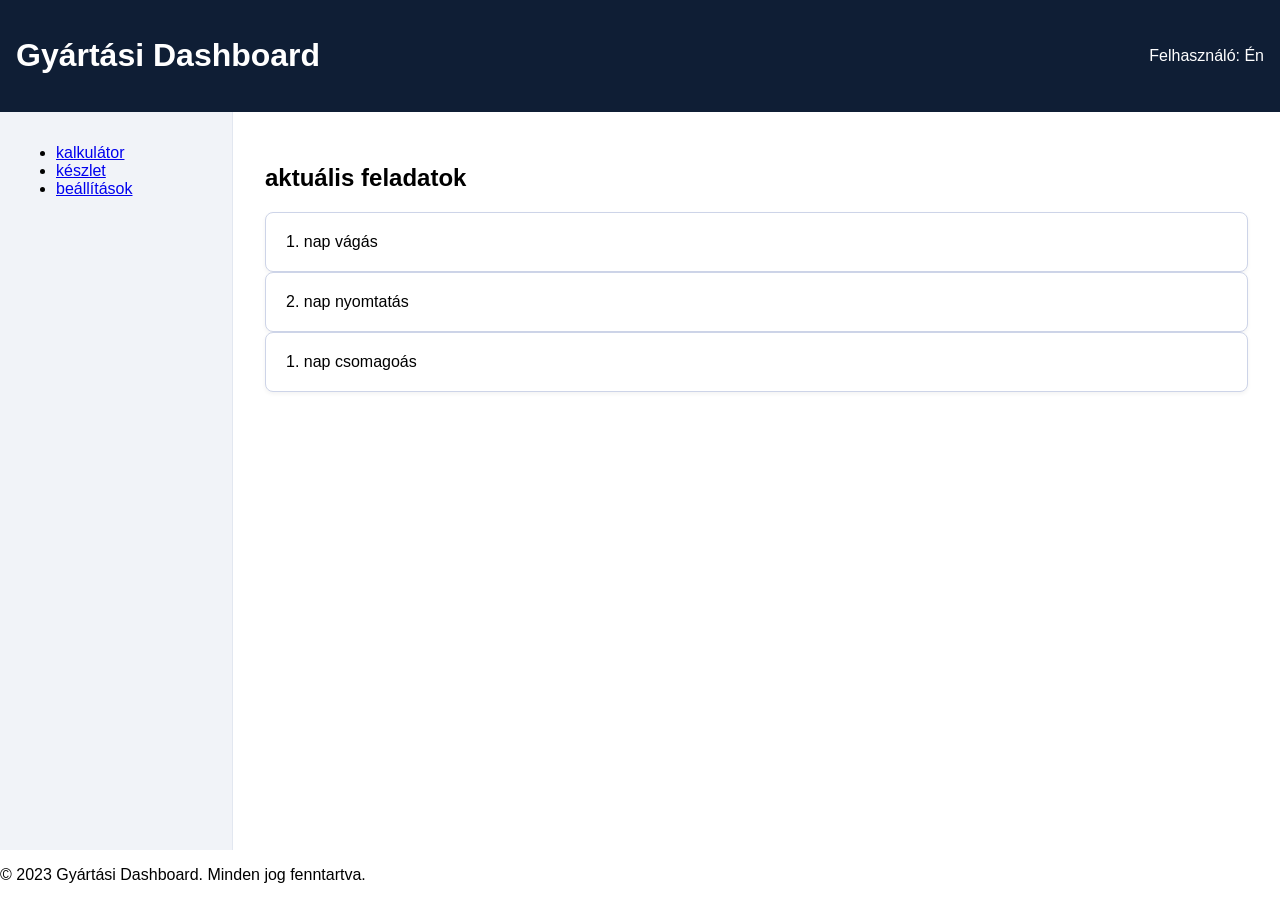
<file: 1.1/index.html>
<!DOCTYPE html>
<html lang="hu">
<head>
    <meta charset="UTF-8">
    <meta name="viewport" content="width=device-width, initial-scale=1.0">
    <title>tanulás 1.1</title>
    <link rel="stylesheet" href="style.css">
</head>
<body>
    <header>
        <h1>Gyártási Dashboard</h1>
        <nav>Felhasználó: Én</nav>
    </header>

    <main class="container">
        <aside class="sidebar">
            <ul>
                <li><a href="#">kalkulátor</a></li>
                <li><a href="#">készlet</a></li>
                <li><a href="#">beállítások</a></li>
            </ul>
        </aside>

        <section class="content">
            <h2>aktuális feladatok</h2>
            <div class="card-grid"></div>
                <article class="card">1. nap vágás</article>
                <article class="card">2. nap nyomtatás</article>
                <article class="card">1. nap csomagoás</article>
        </section>
    </main>
    <footer>
        <p>&copy; 2023 Gyártási Dashboard. Minden jog fenntartva.</p>
    </footer>
</body>
</html>
</file>
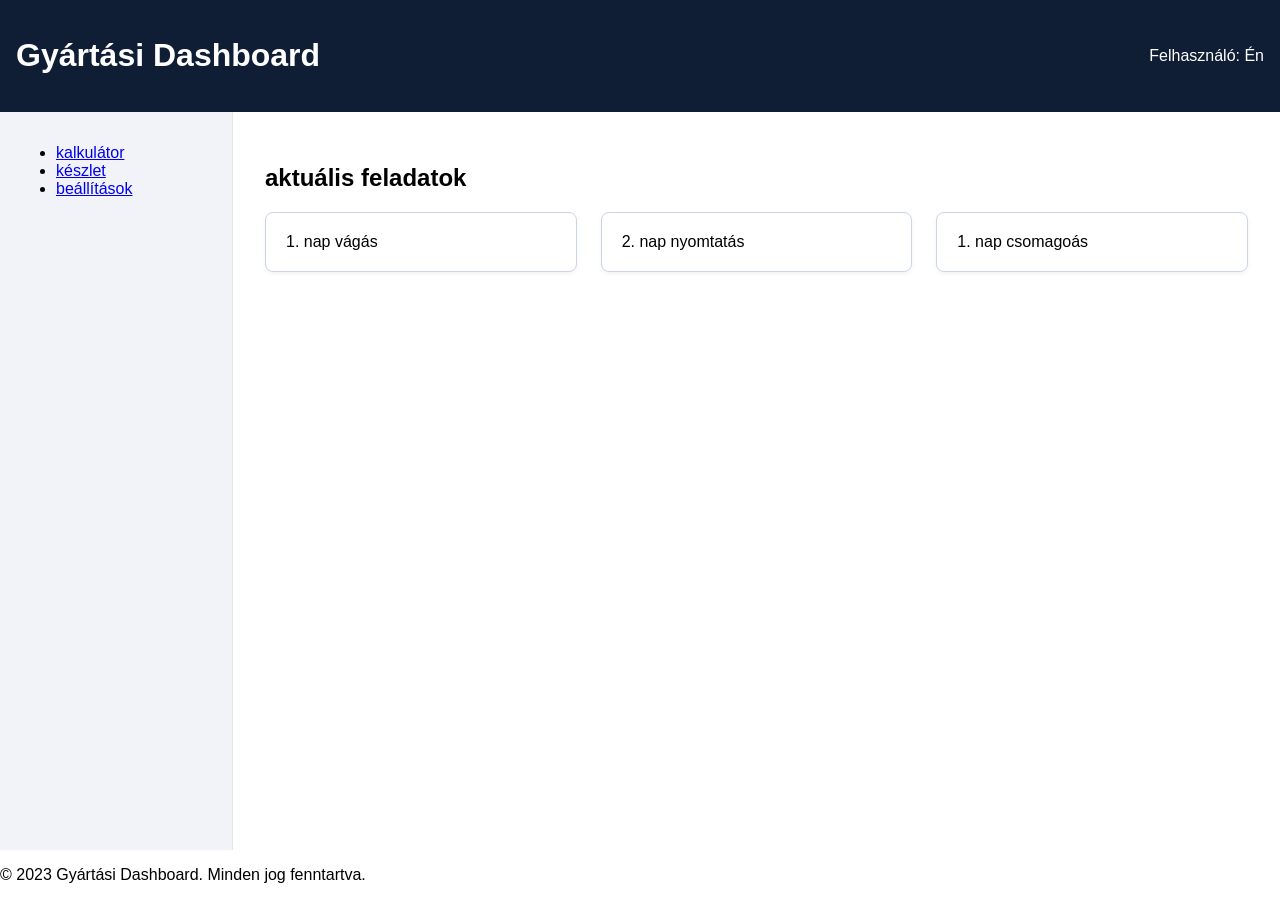
<file: 1.3/index.html>
<!DOCTYPE html>
<html lang="hu">
<head>
    <meta charset="UTF-8">
    <meta name="viewport" content="width=device-width, initial-scale=1.0">
    <title>tanulás 1.3</title>
    <link rel="stylesheet" href="style.css">
</head>
<body>
    <header>
        <h1>Gyártási Dashboard</h1>
        <nav>Felhasználó: Én</nav>
    </header>

    <main class="container">
        <aside class="sidebar">
            <ul>
                <li><a href="#">kalkulátor</a></li>
                <li><a href="#">készlet</a></li>
                <li><a href="#">beállítások</a></li>
            </ul>
        </aside>

        <section class="content">
            <h2>aktuális feladatok</h2>
            <div class="card-grid">
                <article class="card">1. nap vágás</article>
                <article class="card">2. nap nyomtatás</article>
                <article class="card">1. nap csomagoás</article>
            </div>
        </section>
    </main>
    <footer>
        <p>&copy; 2023 Gyártási Dashboard. Minden jog fenntartva.</p>
    </footer>
</body>
</html>
</file>
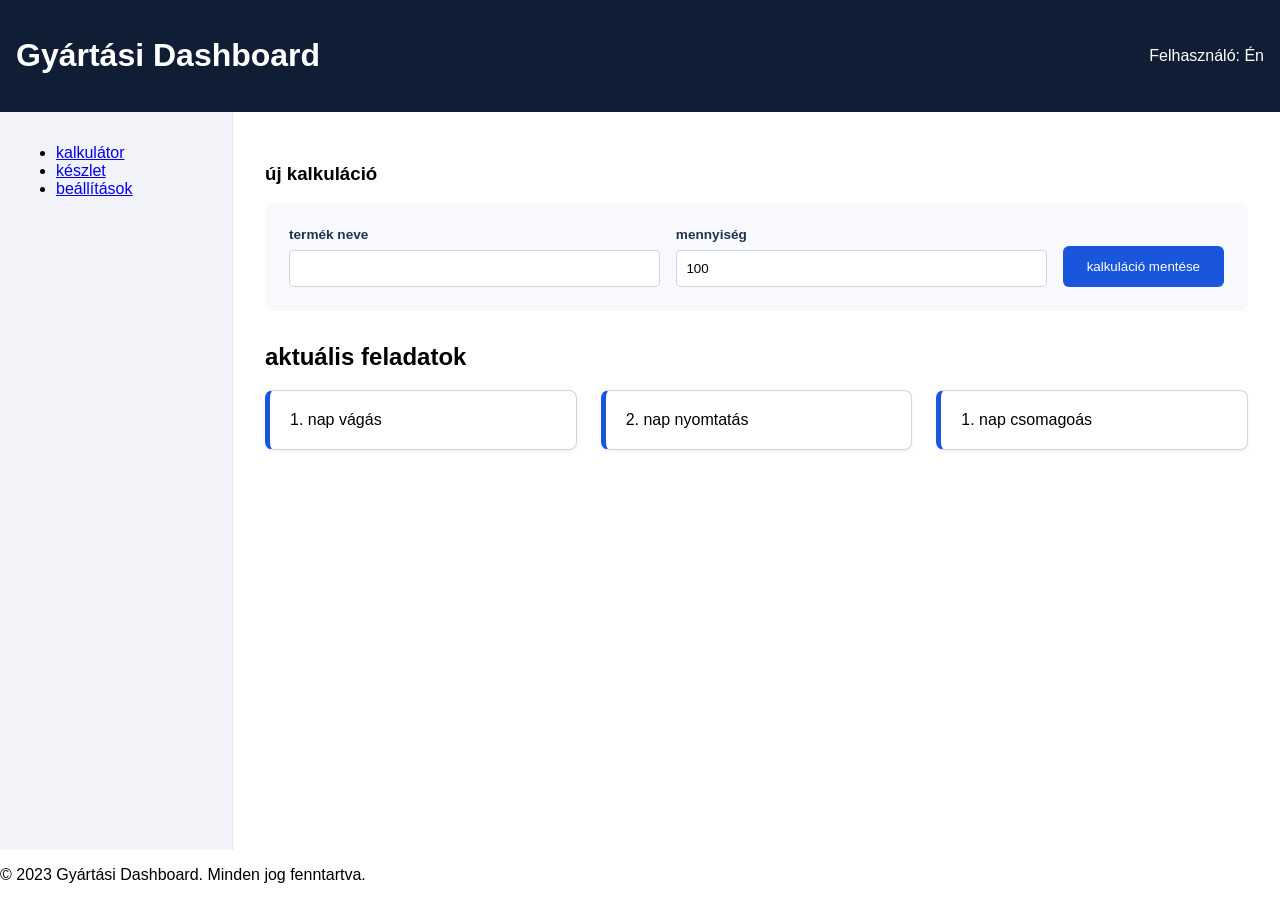
<file: 1.4/index.html>
<!DOCTYPE html>
<html lang="hu">
<head>
    <meta charset="UTF-8">
    <meta name="viewport" content="width=device-width, initial-scale=1.0">
    <title>tanulás 1.4</title>
    <link rel="stylesheet" href="style.css">
</head>
<body>
    <header>
        <h1>Gyártási Dashboard</h1>
        <nav>Felhasználó: Én</nav>
    </header>

    <main class="container">
        <aside class="sidebar">
            <ul>
                <li><a href="#">kalkulátor</a></li>
                <li><a href="#">készlet</a></li>
                <li><a href="#">beállítások</a></li>
            </ul>
        </aside>
        
        <section class="content">
            <div class="calculator-box">
            <h3>új kalkuláció</h3>
            <form class="calc-form">
                <div class="input-group">
                    <label for="product-name">termék neve</label>
                    <input type="text" id="product-name" name="product-name" required placegolder="névjegy">
                </div>

                <div class="input-group">
                    <label for="quantity">mennyiség</label>
                    <input type="number" id="quantity" name="quantity" min="1" value="100">
                </div>

                <button class="btn-primary" type="submit">kalkuláció mentése</button>
            </form>
        </div>
            <h2>aktuális feladatok</h2>
            <div class="card-grid">
                <article class="card">1. nap vágás</article>
                <article class="card">2. nap nyomtatás</article>
                <article class="card">1. nap csomagoás</article>
            </div>
        </section>
    </main>
    <footer>
        <p>&copy; 2023 Gyártási Dashboard. Minden jog fenntartva.</p>
    </footer>
</body>
</html>
</file>
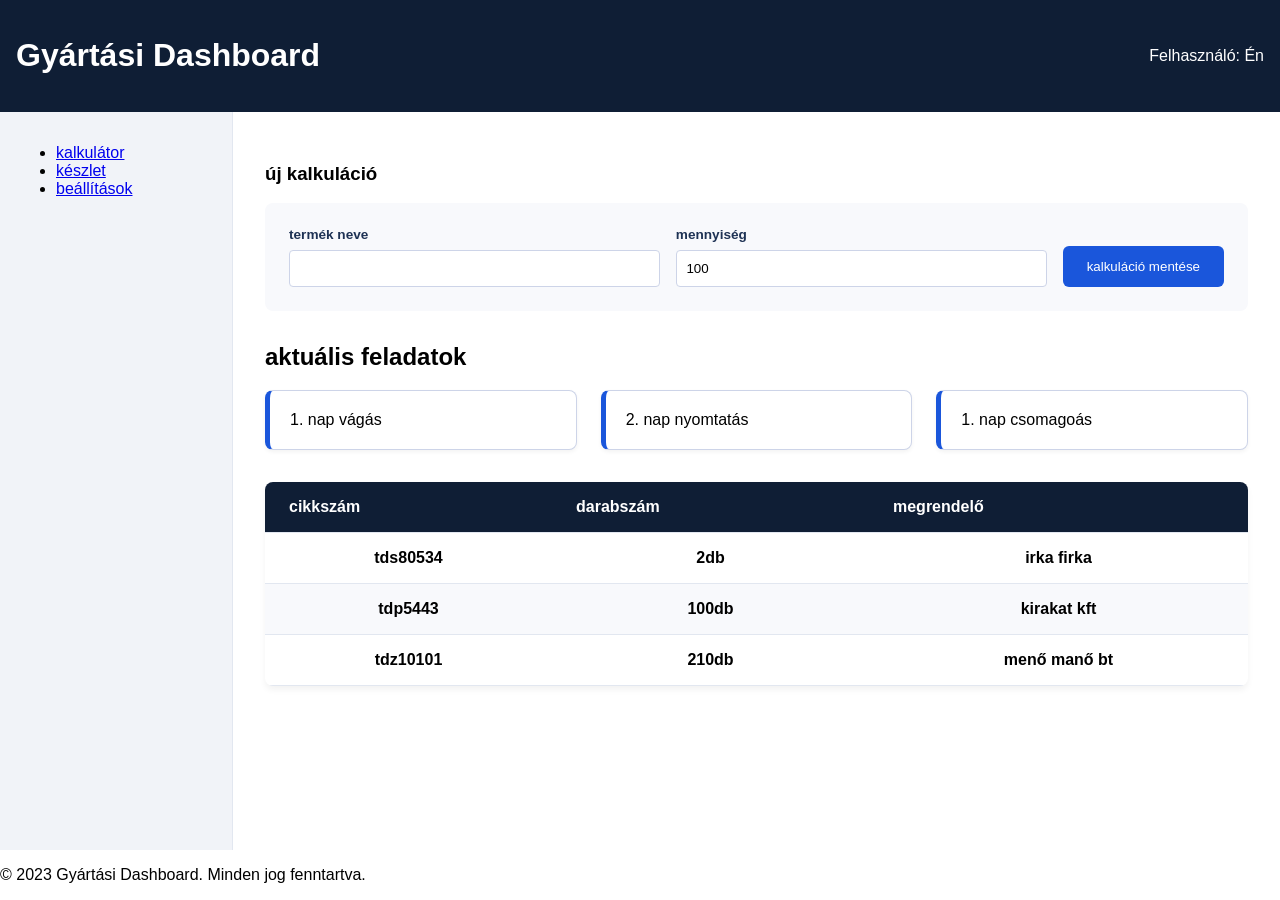
<file: 1.5/index.html>
<!DOCTYPE html>
<html lang="hu">
<head>
    <meta charset="UTF-8">
    <meta name="viewport" content="width=device-width, initial-scale=1.0">
    <title>tanulás 1.5</title>
    <link rel="stylesheet" href="style.css">
</head>
<body>
    <header>
        <h1>Gyártási Dashboard</h1>
        <nav>Felhasználó: Én</nav>
    </header>

    <main class="container">
        <aside class="sidebar">
            <ul>
                <li><a href="#">kalkulátor</a></li>
                <li><a href="#">készlet</a></li>
                <li><a href="#">beállítások</a></li>
            </ul>
        </aside>
        
        <section class="content">
            <div class="calculator-box">
            <h3>új kalkuláció</h3>
                <form class="calc-form">
                    <div class="input-group">
                        <label for="product-name">termék neve</label>
                        <input type="text" id="product-name" name="product-name" required placegolder="névjegy">
                    </div>

                    <div class="input-group">
                        <label for="quantity">mennyiség</label>
                        <input type="number" id="quantity" name="quantity" min="1" value="100">
                    </div>

                    <button class="btn-primary" type="submit">kalkuláció mentése</button>
                </form>
            </div>
            <h2>aktuális feladatok</h2>
            <div class="card-grid">
                <article class="card">1. nap vágás</article>
                <article class="card">2. nap nyomtatás</article>
                <article class="card">1. nap csomagoás</article>
            </div>

            <table class="production-table">
                <thead>
                    <tr>
                        <th>cikkszám</th>
                        <th>darabszám</th>
                        <th>megrendelő</th>
                    </tr>
                </thead>
                <tbody>
                    <tr>
                        <th>tds80534</th>
                        <th>2db</th>
                        <th>irka firka</th>
                    </tr>
                    <tr>
                        <th>tdp5443</th>
                        <th>100db</th>
                        <th>kirakat kft</th>
                    </tr>
                    <tr>
                        <th>tdz10101</th>
                        <th>210db</th>
                        <th>menő manő bt</th>
                    </tr>
                </tbody>
            </table>

        </section>
    </main>
    <footer>
        <p>&copy; 2023 Gyártási Dashboard. Minden jog fenntartva.</p>
    </footer>
</body>
</html>
</file>
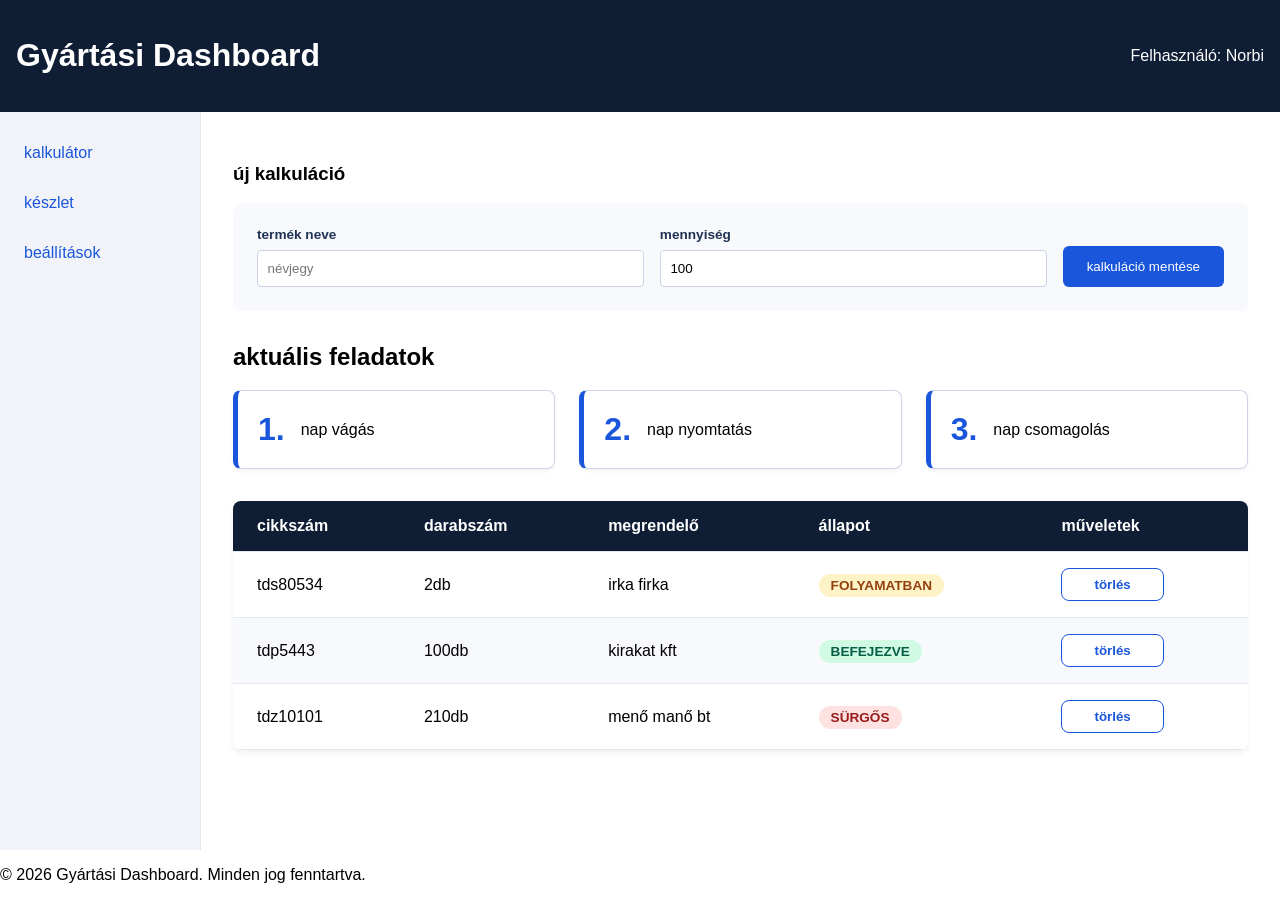
<file: 1.6/index.html>
<!DOCTYPE html>
<html lang="hu">
<head>
    <meta charset="UTF-8">
    <meta name="viewport" content="width=device-width, initial-scale=1.0">
    <title>tanulás 1.5</title>
    <link rel="stylesheet" href="style.css">
</head>
<body>
    <header>
        <h1>Gyártási Dashboard</h1>
        <nav>Felhasználó: Norbi</nav>
    </header>

    <main class="container">
        <aside class="sidebar">
            <ul>
                <li><a href="#">kalkulátor</a></li>
                <li><a href="#">készlet</a></li>
                <li><a href="#">beállítások</a></li>
            </ul>
        </aside>
        
        <section class="content">
            <div class="calculator-box">
            <h3>új kalkuláció</h3>
                <form class="calc-form">
                    <div class="input-group">
                        <label for="product-name">termék neve</label>
                        <input type="text" id="product-name" name="product-name" required placeholder="névjegy">
                    </div>

                    <div class="input-group">
                        <label for="quantity">mennyiség</label>
                        <input type="number" id="quantity" name="quantity" min="1" value="100">
                    </div>

                    <button class="btn-primary" type="submit">kalkuláció mentése</button>
                </form>
            </div>
            <h2>aktuális feladatok</h2>
            <div class="card-grid">
                <article class="card">
                    <span class="card-number">1.</span>
                    <span class="card-text">nap vágás</span>
                </article>
                <article class="card">
                    <span class="card-number">2.</span>
                    <span class="card-text">nap nyomtatás</span>
                </article>
                <article class="card">
                    <span class="card-number">3.</span>
                    <span class="card-text">nap csomagolás</span>
                </article>
            </div>

            <table class="production-table">
                <thead>
                    <tr>
                        <th>cikkszám</th>
                        <th>darabszám</th>
                        <th>megrendelő</th>
                        <th>állapot</th>
                        <th>műveletek</th>
                    </tr>
                </thead>
                <tbody>
                    <tr>
                        <td>tds80534</td>
                        <td>2db</td>
                        <td>irka firka</td>
                        <td><span class="status status-pending">folyamatban</span></td>
                        <td><button class="btn-outline">törlés</button></td>
                    </tr>
                    <tr>
                        <td>tdp5443</td>
                        <td>100db</td>
                        <td>kirakat kft</td>
                        <td><span class="status status-complete">befejezve</span></td>
                        <td><button class="btn-outline">törlés</button></td>
                    </tr>
                    <tr>
                        <td>tdz10101</td>
                        <td>210db</td>
                        <td>menő manő bt</td>
                        <td><span class="status status-urgent">sürgős</span></td>
                        <td><button class="btn-outline">törlés</button></td>
                    </tr>
                </tbody>
            </table>

        </section>
    </main>
    <footer>
        <p>&copy; 2026 Gyártási Dashboard. Minden jog fenntartva.</p>
    </footer>
</body>
</html>
</file>
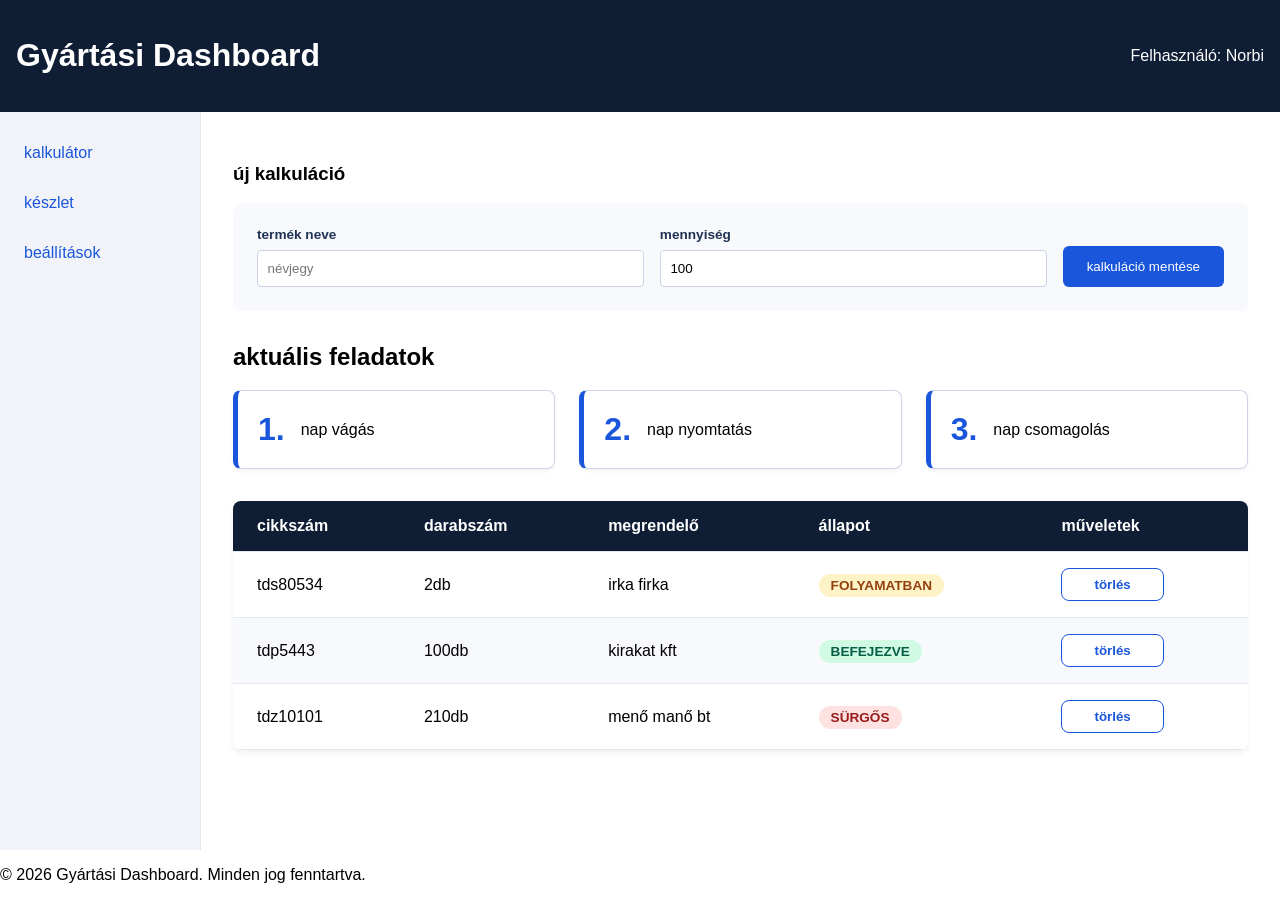
<file: 1.7/index.html>
<!DOCTYPE html>
<html lang="hu">
<head>
    <meta charset="UTF-8">
    <meta name="viewport" content="width=device-width, initial-scale=1.0">
    <title>tanulás 1.6</title>
    <link rel="stylesheet" href="style.css">
</head>
<body>
    <header>
        <h1>Gyártási Dashboard</h1>
        <nav>Felhasználó: Norbi</nav>
    </header>

    <main class="container">
        <aside class="sidebar">
            <ul>
                <li><a href="#">kalkulátor</a></li>
                <li><a href="#">készlet</a></li>
                <li><a href="#">beállítások</a></li>
            </ul>
        </aside>
        
        <section class="content">
            <div class="calculator-box">
            <h3>új kalkuláció</h3>
                <form class="calc-form">
                    <div class="input-group">
                        <label for="product-name">termék neve</label>
                        <input type="text" id="product-name" name="product-name" required placeholder="névjegy">
                    </div>

                    <div class="input-group">
                        <label for="quantity">mennyiség</label>
                        <input type="number" id="quantity" name="quantity" min="1" value="100">
                    </div>

                    <button class="btn-primary" type="submit">kalkuláció mentése</button>
                </form>
            </div>
            <h2>aktuális feladatok</h2>
            <div class="card-grid">
                <article class="card">
                    <span class="card-number">1.</span>
                    <span class="card-text">nap vágás</span>
                </article>
                <article class="card">
                    <span class="card-number">2.</span>
                    <span class="card-text">nap nyomtatás</span>
                </article>
                <article class="card">
                    <span class="card-number">3.</span>
                    <span class="card-text">nap csomagolás</span>
                </article>
            </div>

            <table class="production-table">
                <thead>
                    <tr>
                        <th>cikkszám</th>
                        <th>darabszám</th>
                        <th>megrendelő</th>
                        <th>állapot</th>
                        <th>műveletek</th>
                    </tr>
                </thead>
                <tbody>
                    <tr>
                        <td>tds80534</td>
                        <td>2db</td>
                        <td>irka firka</td>
                        <td><span class="status status-pending">folyamatban</span></td>
                        <td><button class="btn-outline">törlés</button></td>
                    </tr>
                    <tr>
                        <td>tdp5443</td>
                        <td>100db</td>
                        <td>kirakat kft</td>
                        <td><span class="status status-complete">befejezve</span></td>
                        <td><button class="btn-outline">törlés</button></td>
                    </tr>
                    <tr>
                        <td>tdz10101</td>
                        <td>210db</td>
                        <td>menő manő bt</td>
                        <td><span class="status status-urgent">sürgős</span></td>
                        <td><button class="btn-outline">törlés</button></td>
                    </tr>
                </tbody>
            </table>

        </section>
    </main>
    <footer>
        <p>&copy; 2026 Gyártási Dashboard. Minden jog fenntartva.</p>
    </footer>
    <script src="app.js"></script>
</body>
</html>
</file>
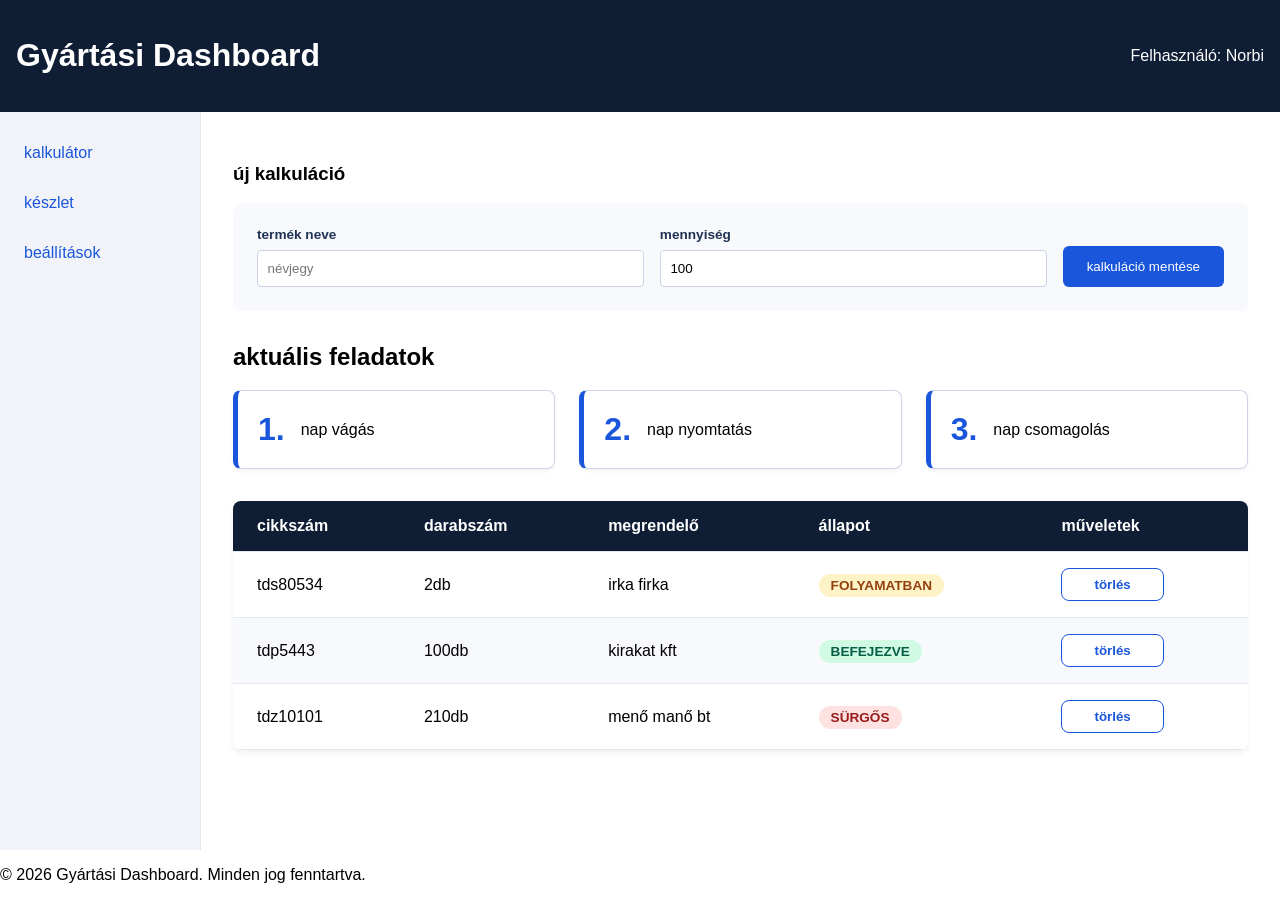
<file: 2.1/index.html>
<!DOCTYPE html>
<html lang="hu">
<head>
    <meta charset="UTF-8">
    <meta name="viewport" content="width=device-width, initial-scale=1.0">
    <title>tanulás 1.6</title>
    <link rel="stylesheet" href="style.css">
</head>
<body>
    <header>
        <h1>Gyártási Dashboard</h1>
        <nav>Felhasználó: Norbi</nav>
    </header>

    <main class="container">
        <aside class="sidebar">
            <ul>
                <li><a href="#">kalkulátor</a></li>
                <li><a href="#">készlet</a></li>
                <li><a href="#">beállítások</a></li>
            </ul>
        </aside>
        
        <section class="content">
            <div class="calculator-box">
            <h3>új kalkuláció</h3>
                <form class="calc-form">
                    <div class="input-group">
                        <label for="product-name">termék neve</label>
                        <input type="text" id="product-name" name="product-name" required placeholder="névjegy">
                    </div>

                    <div class="input-group">
                        <label for="quantity">mennyiség</label>
                        <input type="number" id="quantity" name="quantity" min="1" value="100">
                    </div>

                    <button class="btn-primary" type="submit">kalkuláció mentése</button>
                </form>
            </div>
            <h2>aktuális feladatok</h2>
            <div class="card-grid">
                <article class="card">
                    <span class="card-number">1.</span>
                    <span class="card-text">nap vágás</span>
                </article>
                <article class="card">
                    <span class="card-number">2.</span>
                    <span class="card-text">nap nyomtatás</span>
                </article>
                <article class="card">
                    <span class="card-number">3.</span>
                    <span class="card-text">nap csomagolás</span>
                </article>
            </div>

            <table class="production-table">
                <thead>
                    <tr>
                        <th>cikkszám</th>
                        <th>darabszám</th>
                        <th>megrendelő</th>
                        <th>állapot</th>
                        <th>műveletek</th>
                    </tr>
                </thead>
                <tbody id="production-body">
                    <tr>
                        <td>tds80534</td>
                        <td>2db</td>
                        <td>irka firka</td>
                        <td><span class="status status-pending">folyamatban</span></td>
                        <td><button class="btn-outline">törlés</button></td>
                    </tr>
                    <tr>
                        <td>tdp5443</td>
                        <td>100db</td>
                        <td>kirakat kft</td>
                        <td><span class="status status-complete">befejezve</span></td>
                        <td><button class="btn-outline">törlés</button></td>
                    </tr>
                    <tr>
                        <td>tdz10101</td>
                        <td>210db</td>
                        <td>menő manő bt</td>
                        <td><span class="status status-urgent">sürgős</span></td>
                        <td><button class="btn-outline">törlés</button></td>
                    </tr>
                </tbody>
            </table>

        </section>
    </main>
    <footer>
        <p>&copy; 2026 Gyártási Dashboard. Minden jog fenntartva.</p>
    </footer>
    <script src="app.js"></script>
</body>
</html>
</file>
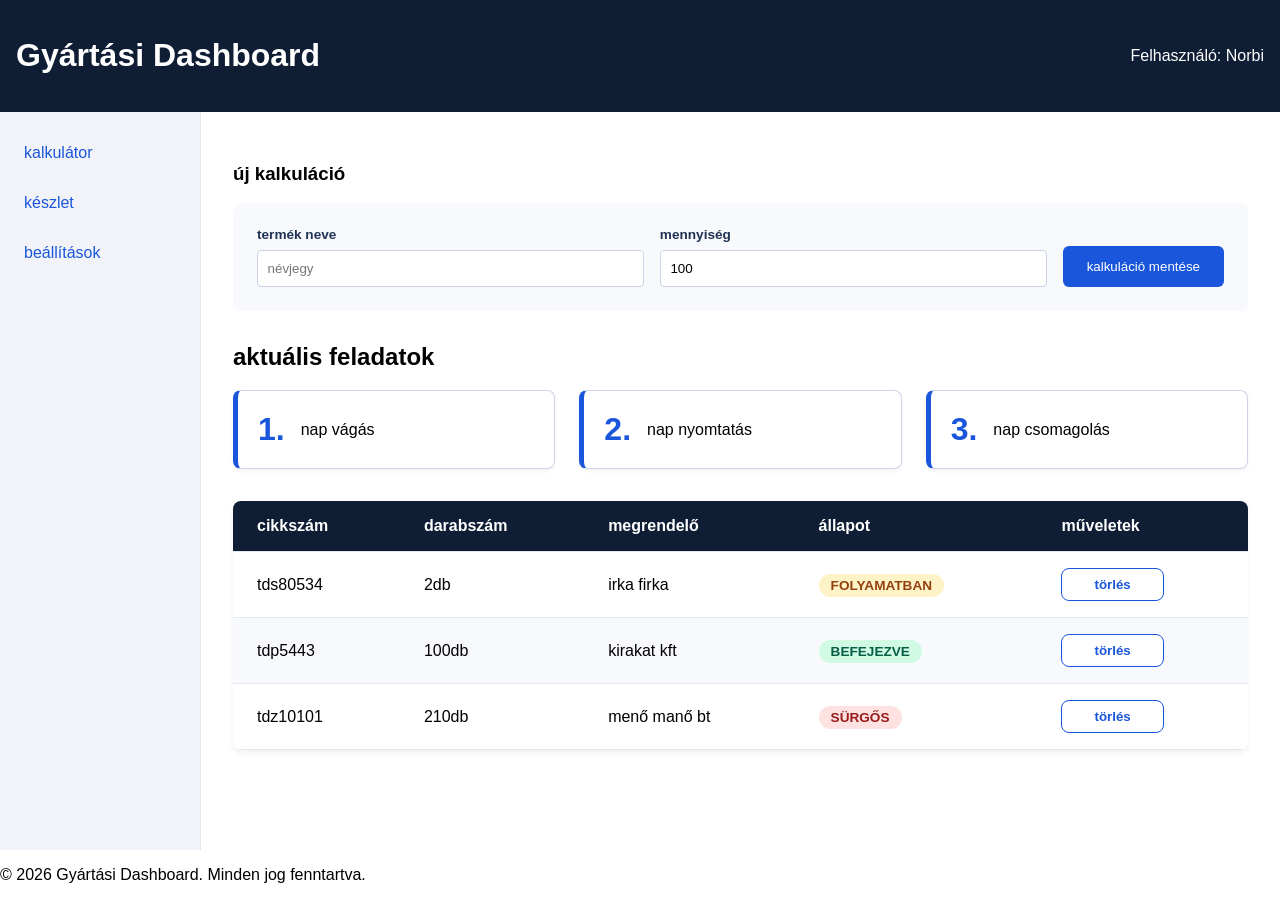
<file: 2.2/index.html>
<!DOCTYPE html>
<html lang="hu">
<head>
    <meta charset="UTF-8">
    <meta name="viewport" content="width=device-width, initial-scale=1.0">
    <title>tanulás 1.6</title>
    <link rel="stylesheet" href="style.css">
</head>
<body>
    <header>
        <h1>Gyártási Dashboard</h1>
        <nav>Felhasználó: Norbi</nav>
    </header>

    <main class="container">
        <aside class="sidebar">
            <ul>
                <li><a href="#">kalkulátor</a></li>
                <li><a href="#">készlet</a></li>
                <li><a href="#">beállítások</a></li>
            </ul>
        </aside>
        
        <section class="content">
            <div class="calculator-box">
            <h3>új kalkuláció</h3>
                <form class="calc-form">
                    <div class="input-group">
                        <label for="product-name">termék neve</label>
                        <input type="text" id="product-name" name="product-name" required placeholder="névjegy">
                    </div>

                    <div class="input-group">
                        <label for="quantity">mennyiség</label>
                        <input type="number" id="quantity" name="quantity" min="1" value="100">
                    </div>

                    <button class="btn-primary" type="submit">kalkuláció mentése</button>
                </form>
            </div>
            <h2>aktuális feladatok</h2>
            <div class="card-grid">
                <article class="card">
                    <span class="card-number">1.</span>
                    <span class="card-text">nap vágás</span>
                </article>
                <article class="card">
                    <span class="card-number">2.</span>
                    <span class="card-text">nap nyomtatás</span>
                </article>
                <article class="card">
                    <span class="card-number">3.</span>
                    <span class="card-text">nap csomagolás</span>
                </article>
            </div>

            <table class="production-table">
                <thead>
                    <tr>
                        <th>cikkszám</th>
                        <th>darabszám</th>
                        <th>megrendelő</th>
                        <th>állapot</th>
                        <th>műveletek</th>
                    </tr>
                </thead>
                <tbody id="production-body">
                    <tr>
                        <td>tds80534</td>
                        <td>2db</td>
                        <td>irka firka</td>
                        <td><span class="status status-pending">folyamatban</span></td>
                        <td><button class="btn-outline delete-btn">törlés</button></td>
                    </tr>
                    <tr>
                        <td>tdp5443</td>
                        <td>100db</td>
                        <td>kirakat kft</td>
                        <td><span class="status status-complete">befejezve</span></td>
                        <td><button class="btn-outline delete-btn">törlés</button></td>
                    </tr>
                    <tr>
                        <td>tdz10101</td>
                        <td>210db</td>
                        <td>menő manő bt</td>
                        <td><span class="status status-urgent">sürgős</span></td>
                        <td><button class="btn-outline delete-btn">törlés</button></td>
                    </tr>
                </tbody>
            </table>

        </section>
    </main>
    <footer>
        <p>&copy; 2026 Gyártási Dashboard. Minden jog fenntartva.</p>
    </footer>
    <script src="app.js"></script>
</body>
</html>
</file>
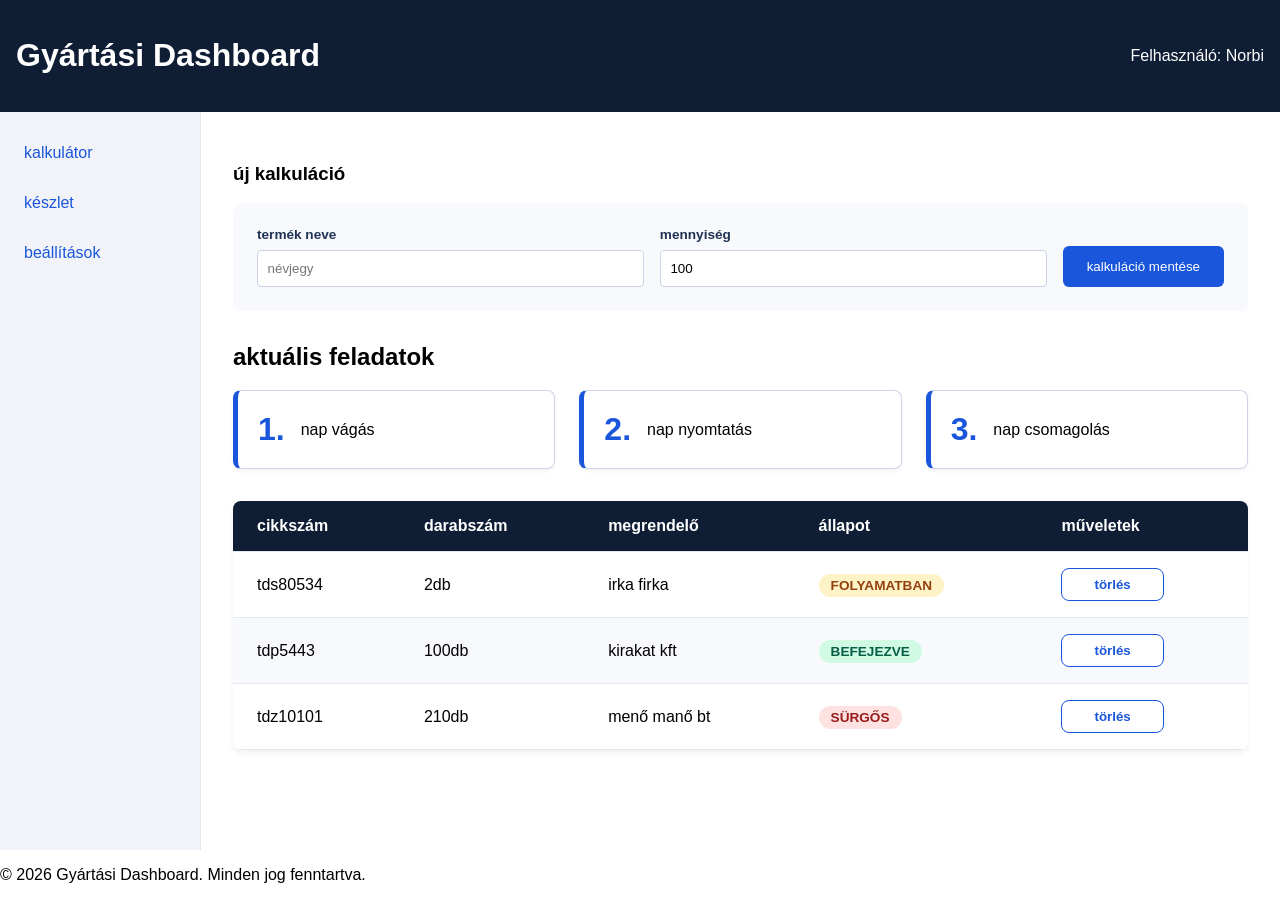
<file: 2.3/index.html>
<!DOCTYPE html>
<html lang="hu">
<head>
    <meta charset="UTF-8">
    <meta name="viewport" content="width=device-width, initial-scale=1.0">
    <title>tanulás 1.6</title>
    <link rel="stylesheet" href="style.css">
</head>
<body>
    <header>
        <h1>Gyártási Dashboard</h1>
        <nav>Felhasználó: Norbi</nav>
    </header>

    <main class="container">
        <aside class="sidebar">
            <ul>
                <li><a href="#">kalkulátor</a></li>
                <li><a href="#">készlet</a></li>
                <li><a href="#">beállítások</a></li>
            </ul>
        </aside>
        
        <section class="content">
            <div class="calculator-box">
            <h3>új kalkuláció</h3>
                <form class="calc-form">
                    <div class="input-group">
                        <label for="product-name">termék neve</label>
                        <input type="text" id="product-name" name="product-name" required placeholder="névjegy">
                    </div>

                    <div class="input-group">
                        <label for="quantity">mennyiség</label>
                        <input type="number" id="quantity" name="quantity" min="1" value="100">
                    </div>

                    <button class="btn-primary" type="submit">kalkuláció mentése</button>
                </form>
            </div>
            <h2>aktuális feladatok</h2>
            <div class="card-grid">
                <article class="card">
                    <span class="card-number">1.</span>
                    <span class="card-text">nap vágás</span>
                </article>
                <article class="card">
                    <span class="card-number">2.</span>
                    <span class="card-text">nap nyomtatás</span>
                </article>
                <article class="card">
                    <span class="card-number">3.</span>
                    <span class="card-text">nap csomagolás</span>
                </article>
            </div>

            <table class="production-table">
                <thead>
                    <tr>
                        <th>cikkszám</th>
                        <th>darabszám</th>
                        <th>megrendelő</th>
                        <th>állapot</th>
                        <th>műveletek</th>
                    </tr>
                </thead>
                <tbody id="production-body">
                    <tr>
                        <td>tds80534</td>
                        <td>2db</td>
                        <td>irka firka</td>
                        <td><span class="status status-pending">folyamatban</span></td>
                        <td><button class="btn-outline delete-btn">törlés</button></td>
                    </tr>
                    <tr>
                        <td>tdp5443</td>
                        <td>100db</td>
                        <td>kirakat kft</td>
                        <td><span class="status status-complete">befejezve</span></td>
                        <td><button class="btn-outline delete-btn">törlés</button></td>
                    </tr>
                    <tr>
                        <td>tdz10101</td>
                        <td>210db</td>
                        <td>menő manő bt</td>
                        <td><span class="status status-urgent">sürgős</span></td>
                        <td><button class="btn-outline delete-btn">törlés</button></td>
                    </tr>
                </tbody>
            </table>

        </section>
    </main>
    <footer>
        <p>&copy; 2026 Gyártási Dashboard. Minden jog fenntartva.</p>
    </footer>
    <div id="delete-modal" class="modal">
        <div class="modal-content">
            <h3>Biztos törölni szeretnéd?</h3>
            <p>Ez a művelet nem vonható vissza!</p>
            <div class="modal-buttons">
                <button id="cancel-btn" class="btn-outline">Mégse</button>
                <button id="confirm-btn" class="btn-danger">Törlés</button>
            </div>
        </div>
    </div>
    <script src="app.js"></script>
</body>
</html>
</file>
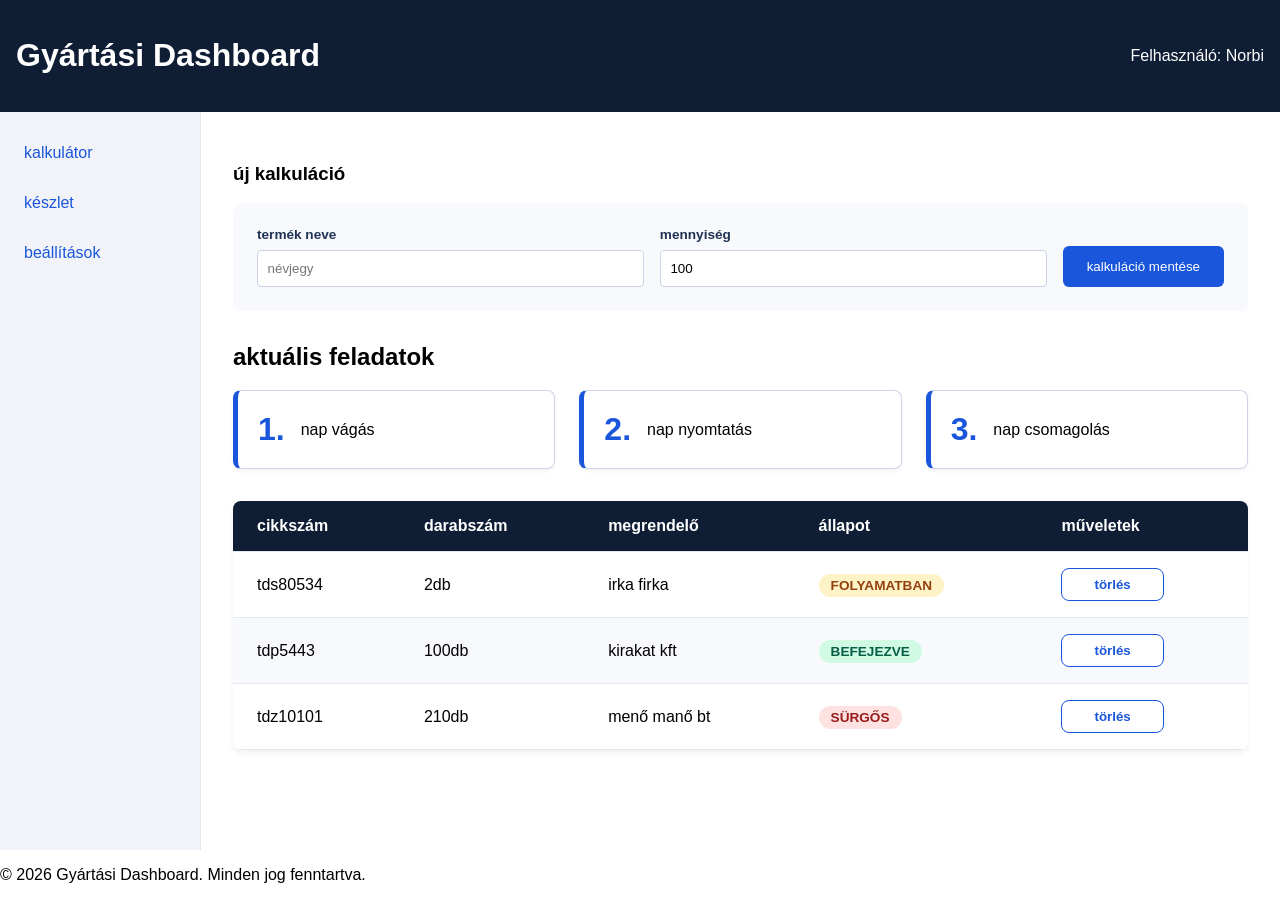
<file: 2.4/index.html>
<!DOCTYPE html>
<html lang="hu">
<head>
    <meta charset="UTF-8">
    <meta name="viewport" content="width=device-width, initial-scale=1.0">
    <title>tanulás 1.6</title>
    <link rel="stylesheet" href="style.css">
</head>
<body>
    <header>
        <h1>Gyártási Dashboard</h1>
        <nav>Felhasználó: Norbi</nav>
    </header>

    <main class="container">
        <aside class="sidebar">
            <ul>
                <li><a href="#">kalkulátor</a></li>
                <li><a href="#">készlet</a></li>
                <li><a href="#">beállítások</a></li>
            </ul>
        </aside>
        
        <section class="content">
            <div class="calculator-box">
            <h3>új kalkuláció</h3>
                <form class="calc-form">
                    <div class="input-group">
                        <label for="product-name">termék neve</label>
                        <input type="text" id="product-name" name="product-name" required placeholder="névjegy">
                    </div>

                    <div class="input-group">
                        <label for="quantity">mennyiség</label>
                        <input type="number" id="quantity" name="quantity" min="1" value="100">
                    </div>

                    <button class="btn-primary" type="submit">kalkuláció mentése</button>
                </form>
            </div>
            <h2>aktuális feladatok</h2>
            <div class="card-grid">
                <article class="card">
                    <span class="card-number">1.</span>
                    <span class="card-text">nap vágás</span>
                </article>
                <article class="card">
                    <span class="card-number">2.</span>
                    <span class="card-text">nap nyomtatás</span>
                </article>
                <article class="card">
                    <span class="card-number">3.</span>
                    <span class="card-text">nap csomagolás</span>
                </article>
            </div>

            <table class="production-table">
                <thead>
                    <tr>
                        <th>cikkszám</th>
                        <th>darabszám</th>
                        <th>megrendelő</th>
                        <th>állapot</th>
                        <th>műveletek</th>
                    </tr>
                </thead>
                <tbody id="production-body">
                    <tr>
                        <td>tds80534</td>
                        <td>2db</td>
                        <td>irka firka</td>
                        <td><span class="status status-pending">folyamatban</span></td>
                        <td><button class="btn-outline delete-btn">törlés</button></td>
                    </tr>
                    <tr>
                        <td>tdp5443</td>
                        <td>100db</td>
                        <td>kirakat kft</td>
                        <td><span class="status status-complete">befejezve</span></td>
                        <td><button class="btn-outline delete-btn">törlés</button></td>
                    </tr>
                    <tr>
                        <td>tdz10101</td>
                        <td>210db</td>
                        <td>menő manő bt</td>
                        <td><span class="status status-urgent">sürgős</span></td>
                        <td><button class="btn-outline delete-btn">törlés</button></td>
                    </tr>
                </tbody>
            </table>

        </section>
    </main>
    <footer>
        <p>&copy; 2026 Gyártási Dashboard. Minden jog fenntartva.</p>
    </footer>
    <div id="delete-modal" class="modal">
        <div class="modal-content mac-launch">
            <h3>Biztos törölni szeretnéd?</h3>
            <p>Ez a művelet nem vonható vissza!</p>
            <div class="modal-buttons">
                <button id="cancel-btn" class="btn-outline">Mégse</button>
                <button id="confirm-btn" class="btn-danger">Törlés</button>
            </div>
        </div>
    </div>
    <script src="app.js"></script>
</body>
</html>
</file>
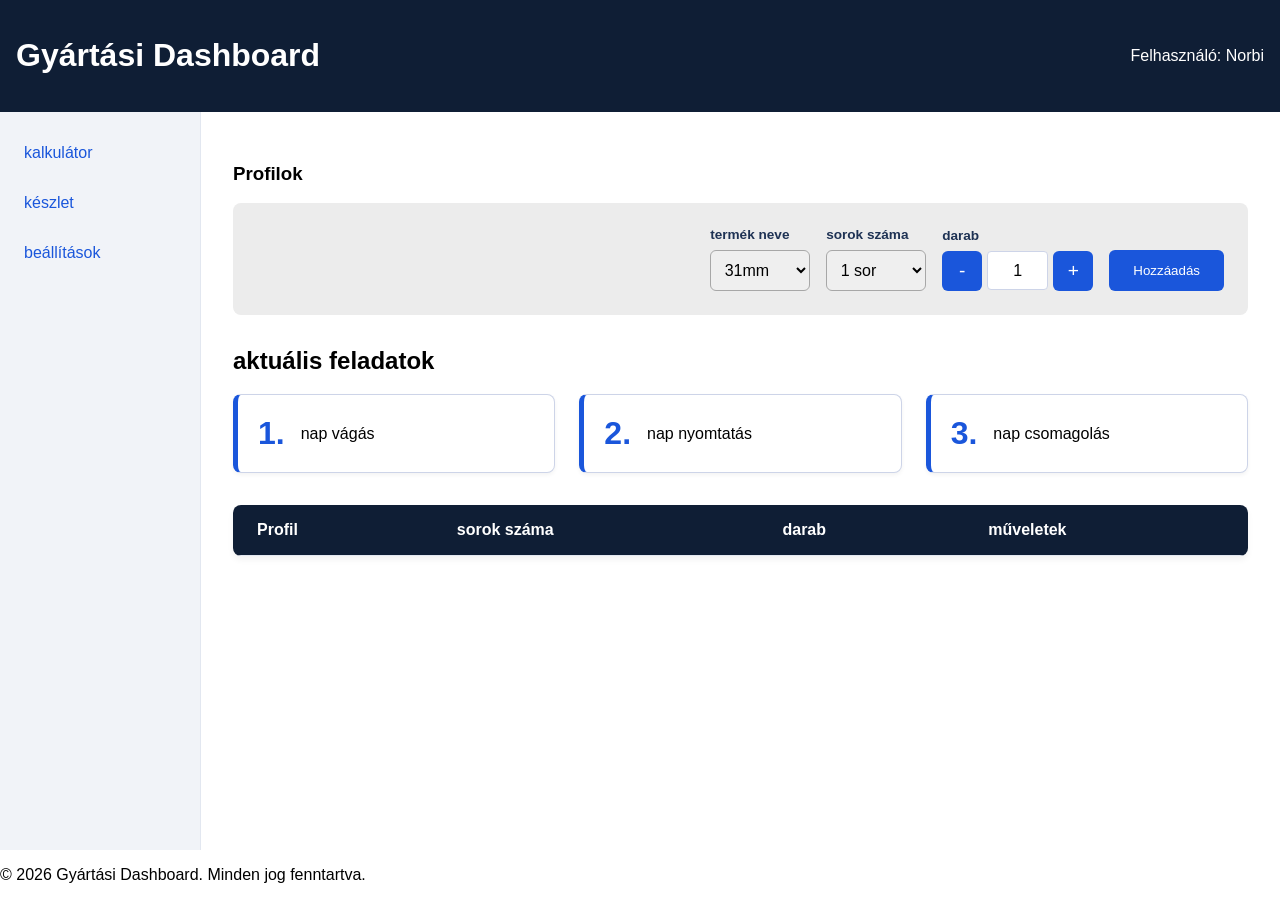
<file: 2.5/index.html>
<!DOCTYPE html>
<html lang="hu">

<head>
    <meta charset="UTF-8">
    <meta name="viewport" content="width=device-width, initial-scale=1.0">
    <title>tanulás 1.6</title>
    <link rel="stylesheet" href="style.css">
</head>

<body>
    <header>
        <h1>Gyártási Dashboard</h1>
        <nav>Felhasználó: Norbi</nav>
    </header>

    <main class="container">
        <aside class="sidebar">
            <ul>
                <li><a href="#">kalkulátor</a></li>
                <li><a href="#">készlet</a></li>
                <li><a href="#">beállítások</a></li>
            </ul>
        </aside>

        <section class="content">
            <div class="calculator-box">
                <h3>Profilok</h3>
                <form class="calc-form">
                    <div class="input-group">
                        <label for="profil">termék neve</label>
                        <select name="profil" id="profil" class="dropdown">
                            <option value="31">31mm</option>
                            <option value="40">40mm</option>
                            <option value="46">46mm</option>
                        </select>
                    </div>

                    <div class="input-group">
                        <label for="row-number">sorok száma</label>
                        <select name="row-number" id="row-number" class="dropdown">
                            <option value="1">1 sor</option>
                            <option value="2">2 sor</option>
                            <option value="3">3 sor</option>
                            <option value="4">4 sor</option>
                            <option value="5">5 sor</option>
                            <option value="6">6 sor</option>
                        </select>
                    </div>

                    <div class="input-group">
                        <label for="quantity">darab</label>
                        <div class="quantity-selector">
                            <button type="button" class="quantity-btn" id="minus-btn">-</button>
                            <input type="number" id="quantity" name="quantity" min="1" value="1">
                            <button type="button" class="quantity-btn" id="plus-btn">+</button>
                        </div>
                    </div>

                    <button class="btn-primary" type="submit">Hozzáadás</button>
                </form>
            </div>
            <h2>aktuális feladatok</h2>
            <div class="card-grid">
                <article class="card">
                    <span class="card-number">1.</span>
                    <span class="card-text">nap vágás</span>
                </article>
                <article class="card">
                    <span class="card-number">2.</span>
                    <span class="card-text">nap nyomtatás</span>
                </article>
                <article class="card">
                    <span class="card-number">3.</span>
                    <span class="card-text">nap csomagolás</span>
                </article>
            </div>

            <table class="production-table">
                <thead>
                    <tr>
                        <th>Profil</th>
                        <th>sorok száma</th>
                        <th>darab</th>
                        <th>műveletek</th>
                    </tr>
                </thead>
                <tbody id="production-body">

                </tbody>
            </table>

        </section>
    </main>
    <footer>
        <p>&copy; 2026 Gyártási Dashboard. Minden jog fenntartva.</p>
    </footer>
    <div id="delete-modal" class="modal">
        <div class="modal-content mac-launch">
            <h3>Biztos törölni szeretnéd?</h3>
            <p>Ez a művelet nem vonható vissza!</p>
            <div class="modal-buttons">
                <button id="cancel-btn" class="btn-outline">Mégse</button>
                <button id="confirm-btn" class="btn-danger">Törlés</button>
            </div>
        </div>
    </div>
    <script src="app.js"></script>
</body>

</html>
</file>
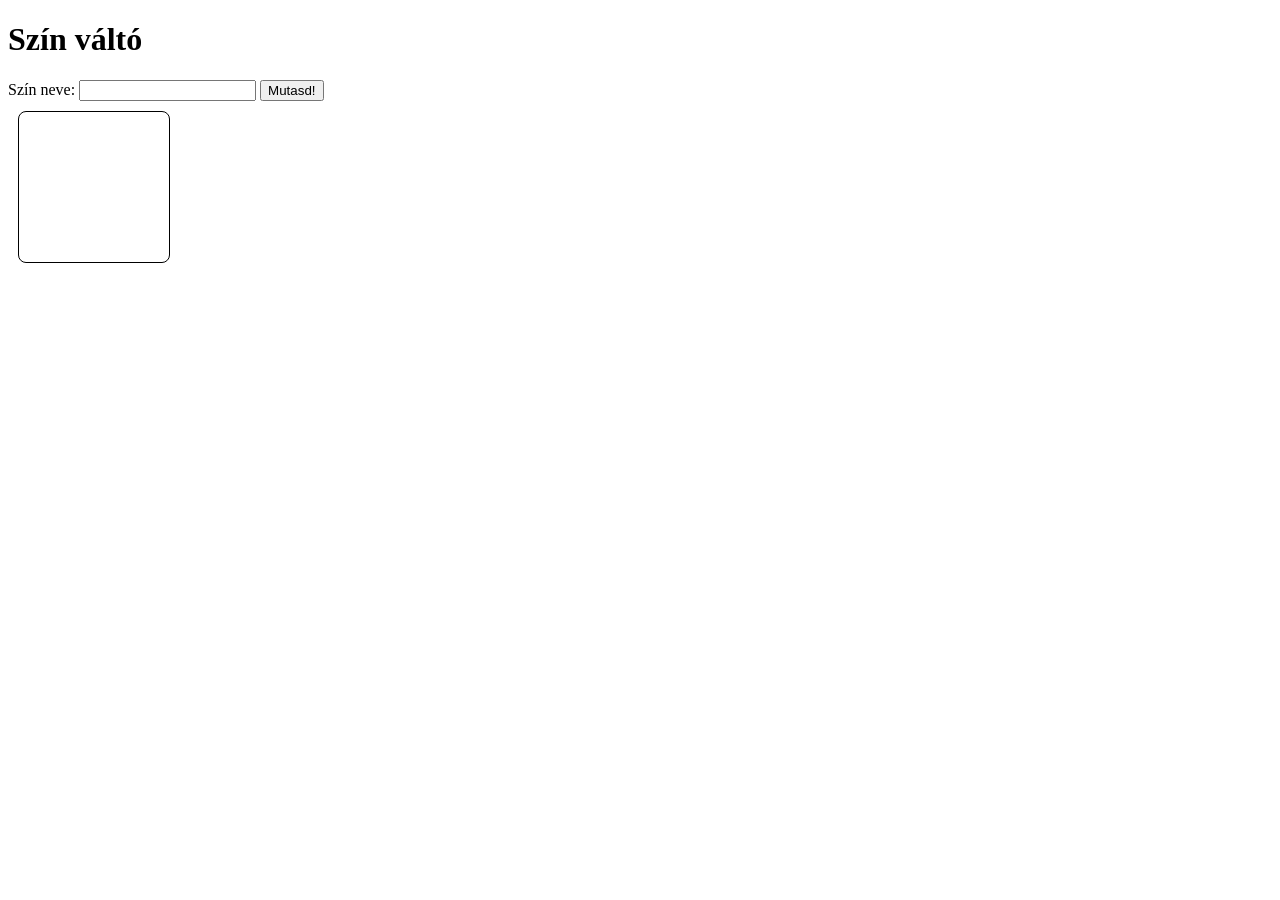
<file: 2.6.1/index.html>
<!DOCTYPE html>
<html lang="hu">

<head>
    <meta charset="UTF-8">
    <meta name="viewport" content="width=device-width, initial-scale=1.0">
    <title>gyakorlás</title>
    <link rel="stylesheet" href="style.css">
</head>

<body>
    <header>
        <h1>Szín váltó </h1>

        <form class="color-changer-form">
            <label for="color-name-input">Szín neve:</label>
            <input type="text" id="color-name-input">
            <button type="submit">Mutasd!</button>
        </form>
    </header>
    <main>
        <div class="color-card">

        </div>
    </main>
    <script src="app.js"></script>
</body>

</html>
</file>
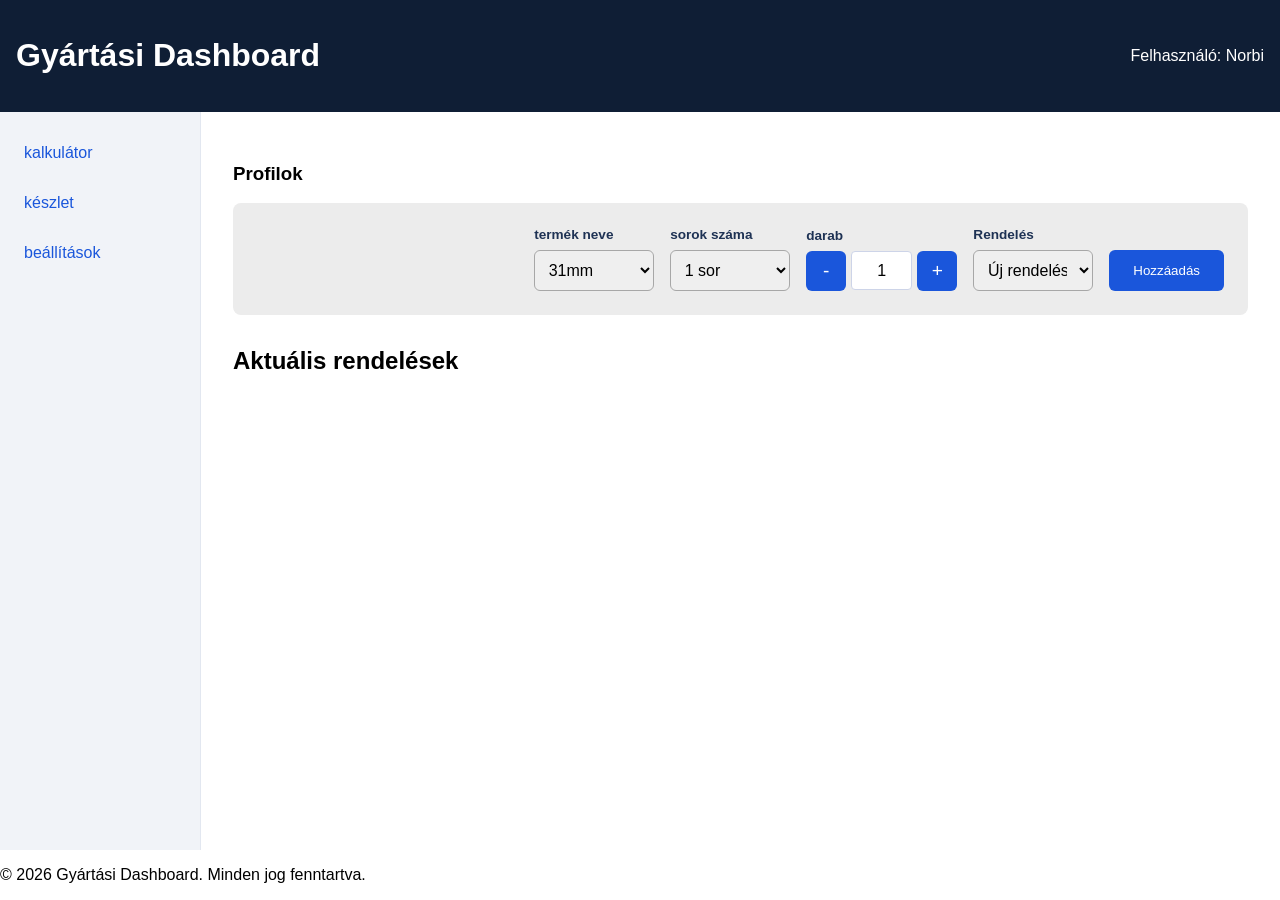
<file: 2.6/index.html>
<!DOCTYPE html>
<html lang="hu">

<head>
    <meta charset="UTF-8">
    <meta name="viewport" content="width=device-width, initial-scale=1.0">
    <title>tanulás 1.6</title>
    <link rel="stylesheet" href="style.css">
    <link rel="stylesheet"
        href="https://fonts.googleapis.com/css2?family=Material+Symbols+Outlined:opsz,wght,FILL,GRAD@24,400,0,0&icon_names=delete" />
</head>

<body>
    <header>
        <h1>Gyártási Dashboard</h1>
        <nav>Felhasználó: Norbi</nav>
    </header>

    <main class="container">
        <aside class="sidebar">
            <ul>
                <li><a href="#">kalkulátor</a></li>
                <li><a href="#">készlet</a></li>
                <li><a href="#">beállítások</a></li>
            </ul>
        </aside>

        <section class="content">
            <div class="calculator-box">
                <h3>Profilok</h3>
                <form class="calc-form">
                    <div class="input-group">
                        <label for="profil">termék neve</label>
                        <select name="profil" id="profil" class="dropdown">
                            <option value="31">31mm</option>
                            <option value="40">40mm</option>
                            <option value="46">46mm</option>
                        </select>
                    </div>

                    <div class="input-group">
                        <label for="row-number">sorok száma</label>
                        <select name="row-number" id="row-number" class="dropdown">
                            <option value="1">1 sor</option>
                            <option value="2">2 sor</option>
                            <option value="3">3 sor</option>
                            <option value="4">4 sor</option>
                            <option value="5">5 sor</option>
                            <option value="6">6 sor</option>
                        </select>
                    </div>

                    <div class="input-group">
                        <label for="quantity">darab</label>
                        <div class="quantity-selector">
                            <button type="button" class="quantity-btn" id="minus-btn">-</button>
                            <input type="number" id="quantity" name="quantity" min="1" value="1">
                            <button type="button" class="quantity-btn" id="plus-btn">+</button>
                        </div>
                    </div>

                    <div class="input-group">
                        <label for="order">Rendelés</label>
                        <select name="order" id="order" class="dropdown">
                            <option value="Új rendelés">Új rendelés</option>
                        </select>
                    </div>

                    <button class="btn-primary" type="submit">Hozzáadás</button>
                </form>
            </div>
            <h2>Aktuális rendelések</h2>
            <div class="card-grid">

            </div>

        </section>
    </main>
    <footer>
        <p>&copy; 2026 Gyártási Dashboard. Minden jog fenntartva.</p>
    </footer>
    <div id="delete-modal" class="modal">
        <div class="modal-content mac-launch">
            <h3>Biztos törölni szeretnéd?</h3>
            <p>Ez a művelet nem vonható vissza!</p>
            <div class="modal-buttons">
                <button id="cancel-btn" class="btn-outline">Mégse</button>
                <button id="confirm-btn" class="btn-danger">Törlés</button>
            </div>
        </div>
    </div>
    <script src="app.js"></script>
</body>

</html>
</file>
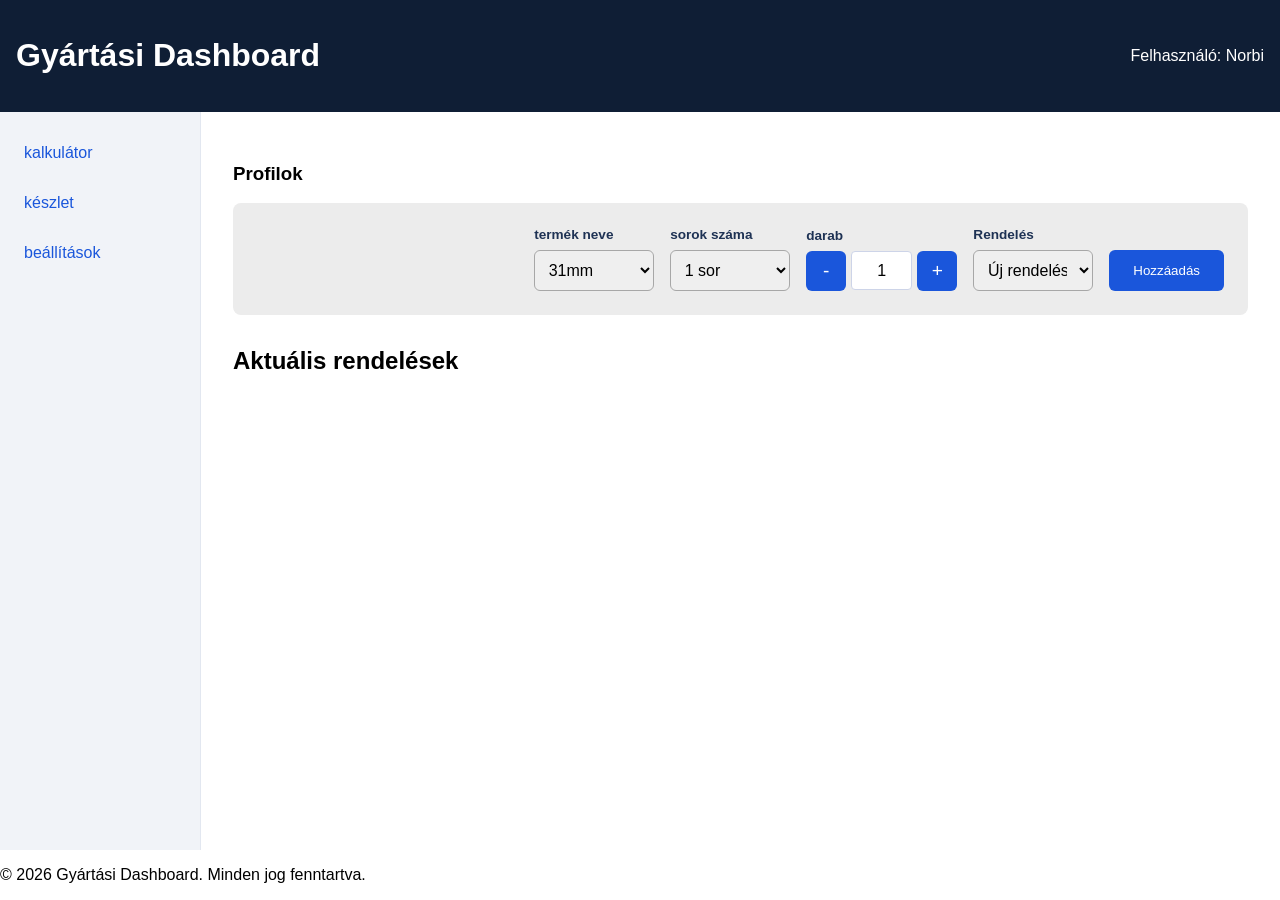
<file: 2.7/index.html>
<!DOCTYPE html>
<html lang="hu">

<head>
    <meta charset="UTF-8">
    <meta name="viewport" content="width=device-width, initial-scale=1.0">
    <title>tanulás 2.7</title>
    <link rel="stylesheet" href="style.css">
    <link rel="stylesheet"
        href="https://fonts.googleapis.com/css2?family=Material+Symbols+Outlined:opsz,wght,FILL,GRAD@24,400,0,0&icon_names=delete" />
</head>

<body>
    <header>
        <h1>Gyártási Dashboard</h1>
        <nav>Felhasználó: Norbi</nav>
    </header>

    <main class="container">
        <aside class="sidebar">
            <ul>
                <li><a href="#">kalkulátor</a></li>
                <li><a href="#">készlet</a></li>
                <li><a href="#">beállítások</a></li>
            </ul>
        </aside>

        <section class="content">
            <div class="calculator-box">
                <h3>Profilok</h3>
                <form class="calc-form">
                    <div class="input-group">
                        <label for="profil">termék neve</label>
                        <select name="profil" id="profil" class="dropdown">
                            <option value="31">31mm</option>
                            <option value="40">40mm</option>
                            <option value="46">46mm</option>
                        </select>
                    </div>

                    <div class="input-group">
                        <label for="row-number">sorok száma</label>
                        <select name="row-number" id="row-number" class="dropdown">
                            <option value="1">1 sor</option>
                            <option value="2">2 sor</option>
                            <option value="3">3 sor</option>
                            <option value="4">4 sor</option>
                            <option value="5">5 sor</option>
                            <option value="6">6 sor</option>
                        </select>
                    </div>

                    <div class="input-group">
                        <label for="quantity">darab</label>
                        <div class="quantity-selector">
                            <button type="button" class="quantity-btn" id="minus-btn">-</button>
                            <input type="number" id="quantity" name="quantity" min="1" value="1">
                            <button type="button" class="quantity-btn" id="plus-btn">+</button>
                        </div>
                    </div>

                    <div class="input-group">
                        <label for="order">Rendelés</label>
                        <select name="order" id="order" class="dropdown">
                            <option value="Új rendelés">Új rendelés</option>
                        </select>
                    </div>

                    <button class="btn-primary" type="submit">Hozzáadás</button>
                </form>
            </div>
            <h2>Aktuális rendelések</h2>
            <div class="card-grid">

            </div>

        </section>
    </main>
    <footer>
        <p>&copy; 2026 Gyártási Dashboard. Minden jog fenntartva.</p>
    </footer>
    <div id="delete-modal" class="modal">
        <div class="modal-content mac-launch">
            <h3>Biztos törölni szeretnéd?</h3>
            <p>Ez a művelet nem vonható vissza!</p>
            <div class="modal-buttons">
                <button id="cancel-btn" class="btn-outline">Mégse</button>
                <button id="confirm-btn" class="btn-danger">Törlés</button>
            </div>
        </div>
    </div>
    <script src="app.js"></script>
</body>

</html>
</file>
<file: 1.1/style.css>
body{
    margin: 0;
    font-family: sans-serif;
    display: flex;
    flex-direction: column;
    min-height: 100vh;
}
header{
    background-color: #0f1e35;
    color: white;
    padding: 1rem;
    display: flex;
    justify-content: space-between;
    align-items: center;
}

.container{
    display: flex;
    flex: 1;
}

.sidebar{
    width: 200px;
    background-color: #f1f3f8;
    padding: 1rem;
    border-right: 1px solid #e2e7f0;;
}
.content{
    flex: 1;
    padding: 2rem;
}
.card-grid{
    display: flex;
    gap: 20px;
    flex-wrap: wrap;
}
.card{
    background: white;
    border: 1px solid #cdd4e8;
    padding: 20px;
    border-radius: 8px;
    box-shadow: 0 2px 4px rgba(0,0,0,0.05);
}
</file>
<file: 1.3/style.css>
body{
    margin: 0;
    font-family: sans-serif;
    display: flex;
    flex-direction: column;
    min-height: 100vh;
}
header{
    background-color: #0f1e35;
    color: white;
    padding: 1rem;
    display: flex;
    justify-content: space-between;
    align-items: center;
}

.container{
    display: flex;
    flex: 1;
}

.sidebar{
    width: 200px;
    background-color: #f1f3f8;
    padding: 1rem;
    border-right: 1px solid #e2e7f0;;
}
.content{
    flex: 1;
    padding: 2rem;
}
.card-grid{
    display: grid;
    grid-template-columns: repeat(3, 1fr);
    gap: 1.5rem;
    margin-top: 1rem;
}
.card{
    background: white;
    border: 1px solid #cdd4e8;
    padding: 20px;
    border-radius: 8px;
    box-shadow: 0 2px 4px rgba(0,0,0,0.05);
}

@media (max-width: 768px) {
    .card-grid{
        grid-template-columns: 1fr;
    }
}
</file>
<file: 1.4/style.css>
body{
    margin: 0;
    font-family: sans-serif;
    display: flex;
    flex-direction: column;
    min-height: 100vh;
}
header{
    background-color: #0f1e35;
    color: white;
    padding: 1rem;
    display: flex;
    justify-content: space-between;
    align-items: center;
}

.container{
    display: flex;
    flex: 1;
}

.sidebar{
    width: 200px;
    background-color: #f1f3f8;
    padding: 1rem;
    border-right: 1px solid #e2e7f0;;
}
.content{
    flex: 1;
    padding: 2rem;
}
.card-grid{
    display: grid;
    grid-template-columns: repeat(3, 1fr);
    gap: 1.5rem;
    margin-top: 1rem;
}
.card{
    background: white;
    border: 1px solid #cdd4e8;
    padding: 20px;
    border-radius: 8px;
    box-shadow: 0 2px 4px rgba(0,0,0,0.05);
    border-left: 5px solid #1a56db;
}

.calc-form{
    display: grid;
    grid-template-columns: 1fr 1fr auto;
    gap: 1rem;
    align-items: end;
    background: #f8f9fc;
    padding: 1.5rem;
    border-radius: 8px;
    margin-bottom: 2rem;
}

.input-group{
    display: flex;
    flex-direction: column;
    gap: 0.5rem;
}

.input-group label{
    font-weight: bold;
    font-size: 0.85rem;
    color: #1e3254;
}

input{
    padding: 0.6rem;
    border: 1px solid #cdd4e8;
    border-radius: 4px;
}

input:focus{
    outline: none;
    border-color: #1a56db;
    box-shadow: 0 0 0 3px rgba(26,86,219,1.2);
    transition: all 1.3s ease;
}

.btn-primary{
    background-color: #1a56db;
    color: white;
    border: none;
    padding: 0.8rem 1.5rem;
    border-radius: 6px;
}

.btn-primary:hover{
    background-color: #1647b5;
    transform: translateY(-1px);
}

.btn-primary:active{
    transform: translateY(0);
}


@media (max-width: 768px) {
    .card-grid{
        grid-template-columns: 1fr;
    }
}
</file>
<file: 1.5/style.css>
body{
    margin: 0;
    font-family: sans-serif;
    display: flex;
    flex-direction: column;
    min-height: 100vh;
}
header{
    background-color: #0f1e35;
    color: white;
    padding: 1rem;
    display: flex;
    justify-content: space-between;
    align-items: center;
}

.container{
    display: flex;
    flex: 1;
}

.sidebar{
    width: 200px;
    background-color: #f1f3f8;
    padding: 1rem;
    border-right: 1px solid #e2e7f0;;
}
.content{
    flex: 1;
    padding: 2rem;
}
.card-grid{
    display: grid;
    grid-template-columns: repeat(3, 1fr);
    gap: 1.5rem;
    margin-top: 1rem;
}
.card{
    background: white;
    border: 1px solid #cdd4e8;
    padding: 20px;
    border-radius: 8px;
    box-shadow: 0 2px 4px rgba(0,0,0,0.05);
    border-left: 5px solid #1a56db;
}

.calc-form{
    display: grid;
    grid-template-columns: 1fr 1fr auto;
    gap: 1rem;
    align-items: end;
    background: #f8f9fc;
    padding: 1.5rem;
    border-radius: 8px;
    margin-bottom: 2rem;
}

.input-group{
    display: flex;
    flex-direction: column;
    gap: 0.5rem;
}

.input-group label{
    font-weight: bold;
    font-size: 0.85rem;
    color: #1e3254;
}

input{
    padding: 0.6rem;
    border: 1px solid #cdd4e8;
    border-radius: 4px;
}

input:focus{
    outline: none;
    border-color: #1a56db;
    box-shadow: 0 0 0 3px rgba(26,86,219,1.2);
    transition: all 1.3s ease;
}

.btn-primary{
    background-color: #1a56db;
    color: white;
    border: none;
    padding: 0.8rem 1.5rem;
    border-radius: 6px;
}

.btn-primary:hover{
    background-color: #1647b5;
    transform: translateY(-1px);
}

.btn-primary:active{
    transform: translateY(0);
}

.production-table{
    width: 100%;
    border-collapse:collapse;
    background-color: white;
    border-radius: 8px;
    overflow:hidden;
    box-shadow: 0 4px 6px rgba(0,0,0,0.05);
    margin-top: 2rem;
}

.production-table thead{
    background-color: #0f1e35;
    color:white;
    text-align:left;
}

.production-able th,
.production-table th{
    padding: 1rem 1.5rem;
    border-bottom: 1px solid #e2e7f0;
}

.production-table tbody tr:nth-child(even){
    background-color: #f8f9fc;
}

.production-table tbody tr:hover{
    background-color: #edf2ff;
    transition: backgrouns-color 0.2s;
}

@media (max-width: 768px) {
    .card-grid{
        grid-template-columns: 1fr;
    }
}
</file>
<file: 1.6/style.css>
:root{
    --primary-blue: #1a56db;
    --primary-green: #d1fae5;
    --bg-light:#f8f9fc;
}

body{
    margin: 0;
    font-family: sans-serif;
    display: flex;
    flex-direction: column;
    min-height: 100vh;
}
header{
    background-color: #0f1e35;
    color: white;
    padding: 1rem;
    display: flex;
    justify-content: space-between;
    align-items: center;
}

.container{
    display: flex;
    flex: 1;
}

.sidebar{
    width: 200px;
    background-color: #f1f3f8;
    
    border-right: 1px solid #e2e7f0;;
}
.content{
    flex: 1;
    padding: 2rem;
}
.card-grid{
    display: grid;
    grid-template-columns: repeat(3, 1fr);
    gap: 1.5rem;
    margin-top: 1rem;
}
.card{
    background: white;
    border: 1px solid #cdd4e8;
    padding: 20px;
    border-radius: 8px;
    box-shadow: 0 2px 4px rgba(0,0,0,0.05);
    border-left: 5px solid var(--primary-blue);
    display:flex;
    align-items:center;
    gap:1rem;
}

.card-number{
    font-size: 2rem;
    font-weight:bold;
    color: var(--primary-blue);
}

.calc-form{
    display: grid;
    grid-template-columns: 1fr 1fr auto;
    gap: 1rem;
    align-items: end;
    background: var(--bg-light);
    padding: 1.5rem;
    border-radius: 8px;
    margin-bottom: 2rem;
}

.input-group{
    display: flex;
    flex-direction: column;
    gap: 0.5rem;
}

.input-group label{
    font-weight: bold;
    font-size: 0.85rem;
    color: #1e3254;
}

input{
    padding: 0.6rem;
    border: 1px solid #cdd4e8;
    border-radius: 4px;
}

input:focus{
    outline: none;
    border-color: var(--primary-blue);
    box-shadow: 0 0 0 3px rgba(26,86,219,0.2);
    transition: all 1.3s ease;
}

.btn-primary{
    background-color: var(--primary-blue);
    color: white;
    border: none;
    padding: 0.8rem 1.5rem;
    border-radius: 6px;
}

.btn-primary:hover{
    background-color: #1647b5;
    transform: translateY(-1px);
}

.btn-primary:active{
    transform: translateY(0);
}

.production-table{
    width: 100%;
    border-collapse:collapse;
    background-color: white;
    border-radius: 8px;
    overflow:hidden;
    box-shadow: 0 4px 6px rgba(0,0,0,0.05);
    margin-top: 2rem;
}

.production-table thead{
    background-color: #0f1e35;
    color:white;
    text-align:left;
}

.production-table th,
.production-table td{
    padding: 1rem 1.5rem;
    border-bottom: 1px solid #e2e7f0;
}

.production-table tbody tr:nth-child(even){
    background-color: var(--bg-light);
}

.production-table tbody tr:hover{
    background-color: #edf2ff;
    transition: backgrouns-color 0.2s;
}

.status{
    padding:0.25rem 0.75rem;
    border-radius: 20px;
    font-size: 0.85rem;
    font-weight: bold;
    text-transform: uppercase;
}

.status-pending{
    background-color: #fef3c7;
    color: #92400e;
}

.status-complete{
    background-color: var(--primary-green);
    color: #065f46;
}

.status-urgent{
    background-color: #fee2e2;
    color: #991b1b;
}

.btn-outline{
    background-color:white;
    color: var(--primary-blue);
    border: 1px solid var(--primary-blue);
    padding: 0.5rem 2rem;
    border-radius:8px;
    font-weight:bold;
    transition: all ease 0.2s;
}

.btn-outline:hover{
    background-color: var(--primary-blue);
    box-shadow: 0 0 0 3px rgba(26,86,219,0.2);
    color:white;
}

.sidebar ul{
    list-style:none;
    display:block;
    width: 100%;
    padding:0;
}

.sidebar a{
    text-decoration: none;
    color: var(--primary-blue);
    display: block;
    padding:1rem 1.5rem;
    width:calc(100% -3rem);
    transition: all ease 0.2s;
}

.sidebar li:hover{
    background-color: #a7a7a7;
}

.sidebar li a:hover{
    color:white;
    background-color: #a7a7a7;
}

@media (max-width: 768px) {
    .card-grid{
        grid-template-columns: 1fr;
    }
}
</file>
<file: 1.7/style.css>
:root{
    --primary-blue: #1a56db;
    --primary-green: #d1fae5;
    --bg-light:#f8f9fc;
}

body{
    margin: 0;
    font-family: sans-serif;
    display: flex;
    flex-direction: column;
    min-height: 100vh;
}
header{
    background-color: #0f1e35;
    color: white;
    padding: 1rem;
    display: flex;
    justify-content: space-between;
    align-items: center;
}

.container{
    display: flex;
    flex: 1;
}

.sidebar{
    width: 200px;
    background-color: #f1f3f8;
    
    border-right: 1px solid #e2e7f0;;
}
.content{
    flex: 1;
    padding: 2rem;
}
.card-grid{
    display: grid;
    grid-template-columns: repeat(3, 1fr);
    gap: 1.5rem;
    margin-top: 1rem;
}
.card{
    background: white;
    border: 1px solid #cdd4e8;
    padding: 20px;
    border-radius: 8px;
    box-shadow: 0 2px 4px rgba(0,0,0,0.05);
    border-left: 5px solid var(--primary-blue);
    display:flex;
    align-items:center;
    gap:1rem;
}

.card-number{
    font-size: 2rem;
    font-weight:bold;
    color: var(--primary-blue);
}

.calc-form{
    display: grid;
    grid-template-columns: 1fr 1fr auto;
    gap: 1rem;
    align-items: end;
    background: var(--bg-light);
    padding: 1.5rem;
    border-radius: 8px;
    margin-bottom: 2rem;
}

.input-group{
    display: flex;
    flex-direction: column;
    gap: 0.5rem;
}

.input-group label{
    font-weight: bold;
    font-size: 0.85rem;
    color: #1e3254;
}

input{
    padding: 0.6rem;
    border: 1px solid #cdd4e8;
    border-radius: 4px;
}

input:focus{
    outline: none;
    border-color: var(--primary-blue);
    box-shadow: 0 0 0 3px rgba(26,86,219,0.2);
    transition: all 1.3s ease;
}

.btn-primary{
    background-color: var(--primary-blue);
    color: white;
    border: none;
    padding: 0.8rem 1.5rem;
    border-radius: 6px;
}

.btn-primary:hover{
    background-color: #1647b5;
    transform: translateY(-1px);
}

.btn-primary:active{
    transform: translateY(0);
}

.production-table{
    width: 100%;
    border-collapse:collapse;
    background-color: white;
    border-radius: 8px;
    overflow:hidden;
    box-shadow: 0 4px 6px rgba(0,0,0,0.05);
    margin-top: 2rem;
}

.production-table thead{
    background-color: #0f1e35;
    color:white;
    text-align:left;
}

.production-table th,
.production-table td{
    padding: 1rem 1.5rem;
    border-bottom: 1px solid #e2e7f0;
}

.production-table tbody tr:nth-child(even){
    background-color: var(--bg-light);
}

.production-table tbody tr:hover{
    background-color: #edf2ff;
    transition: backgrouns-color 0.2s;
}

.status{
    padding:0.25rem 0.75rem;
    border-radius: 20px;
    font-size: 0.85rem;
    font-weight: bold;
    text-transform: uppercase;
}

.status-pending{
    background-color: #fef3c7;
    color: #92400e;
}

.status-complete{
    background-color: var(--primary-green);
    color: #065f46;
}

.status-urgent{
    background-color: #fee2e2;
    color: #991b1b;
}

.btn-outline{
    background-color:white;
    color: var(--primary-blue);
    border: 1px solid var(--primary-blue);
    padding: 0.5rem 2rem;
    border-radius:8px;
    font-weight:bold;
    transition: all ease 0.2s;
}

.btn-outline:hover{
    background-color: var(--primary-blue);
    box-shadow: 0 0 0 3px rgba(26,86,219,0.2);
    color:white;
}

.sidebar ul{
    list-style:none;
    display:block;
    width: 100%;
    padding:0;
}

.sidebar a{
    text-decoration: none;
    color: var(--primary-blue);
    display: block;
    padding:1rem 1.5rem;
    width:calc(100% -3rem);
    transition: all ease 0.2s;
}

.sidebar li:hover{
    background-color: #a7a7a7;
}

.sidebar li a:hover{
    color:white;
    background-color: #a7a7a7;
}

@media (max-width: 768px) {
    .card-grid{
        grid-template-columns: 1fr;
    }
    .calc-form{
        grid-template-columns: 1fr;
    }
}
</file>
<file: 2.1/style.css>
:root{
    --primary-blue: #1a56db;
    --primary-green: #d1fae5;
    --bg-light:#f8f9fc;
}

body{
    margin: 0;
    font-family: sans-serif;
    display: flex;
    flex-direction: column;
    min-height: 100vh;
}
header{
    background-color: #0f1e35;
    color: white;
    padding: 1rem;
    display: flex;
    justify-content: space-between;
    align-items: center;
}

.container{
    display: flex;
    flex: 1;
}

.sidebar{
    width: 200px;
    background-color: #f1f3f8;
    
    border-right: 1px solid #e2e7f0;;
}
.content{
    flex: 1;
    padding: 2rem;
}
.card-grid{
    display: grid;
    grid-template-columns: repeat(3, 1fr);
    gap: 1.5rem;
    margin-top: 1rem;
}
.card{
    background: white;
    border: 1px solid #cdd4e8;
    padding: 20px;
    border-radius: 8px;
    box-shadow: 0 2px 4px rgba(0,0,0,0.05);
    border-left: 5px solid var(--primary-blue);
    display:flex;
    align-items:center;
    gap:1rem;
}

.card-number{
    font-size: 2rem;
    font-weight:bold;
    color: var(--primary-blue);
}

.calc-form{
    display: grid;
    grid-template-columns: 1fr 1fr auto;
    gap: 1rem;
    align-items: end;
    background: var(--bg-light);
    padding: 1.5rem;
    border-radius: 8px;
    margin-bottom: 2rem;
}

.input-group{
    display: flex;
    flex-direction: column;
    gap: 0.5rem;
}

.input-group label{
    font-weight: bold;
    font-size: 0.85rem;
    color: #1e3254;
}

input{
    padding: 0.6rem;
    border: 1px solid #cdd4e8;
    border-radius: 4px;
}

input:focus{
    outline: none;
    border-color: var(--primary-blue);
    box-shadow: 0 0 0 3px rgba(26,86,219,0.2);
    transition: all 1.3s ease;
}

.btn-primary{
    background-color: var(--primary-blue);
    color: white;
    border: none;
    padding: 0.8rem 1.5rem;
    border-radius: 6px;
}

.btn-primary:hover{
    background-color: #1647b5;
    transform: translateY(-1px);
}

.btn-primary:active{
    transform: translateY(0);
}

.production-table{
    width: 100%;
    border-collapse:collapse;
    background-color: white;
    border-radius: 8px;
    overflow:hidden;
    box-shadow: 0 4px 6px rgba(0,0,0,0.05);
    margin-top: 2rem;
}

.production-table thead{
    background-color: #0f1e35;
    color:white;
    text-align:left;
}

.production-table th,
.production-table td{
    padding: 1rem 1.5rem;
    border-bottom: 1px solid #e2e7f0;
}

.production-table tbody tr:nth-child(even){
    background-color: var(--bg-light);
}

.production-table tbody tr:hover{
    background-color: #edf2ff;
    transition: backgrouns-color 0.2s;
}

.status{
    padding:0.25rem 0.75rem;
    border-radius: 20px;
    font-size: 0.85rem;
    font-weight: bold;
    text-transform: uppercase;
}

.status-pending{
    background-color: #fef3c7;
    color: #92400e;
}

.status-complete{
    background-color: var(--primary-green);
    color: #065f46;
}

.status-urgent{
    background-color: #fee2e2;
    color: #991b1b;
}

.btn-outline{
    background-color:white;
    color: var(--primary-blue);
    border: 1px solid var(--primary-blue);
    padding: 0.5rem 2rem;
    border-radius:8px;
    font-weight:bold;
    transition: all ease 0.2s;
}

.btn-outline:hover{
    background-color: var(--primary-blue);
    box-shadow: 0 0 0 3px rgba(26,86,219,0.2);
    color:white;
}

.sidebar ul{
    list-style:none;
    display:block;
    width: 100%;
    padding:0;
}

.sidebar a{
    text-decoration: none;
    color: var(--primary-blue);
    display: block;
    padding:1rem 1.5rem;
    width:calc(100% -3rem);
    transition: all ease 0.2s;
}

.sidebar li:hover{
    background-color: #a7a7a7;
}

.sidebar li a:hover{
    color:white;
    background-color: #a7a7a7;
}

@media (max-width: 768px) {
    .card-grid{
        grid-template-columns: 1fr;
    }
    .calc-form{
        grid-template-columns: 1fr;
    }
}
</file>
<file: 2.2/style.css>
:root{
    --primary-blue: #1a56db;
    --primary-green: #d1fae5;
    --bg-light:#f8f9fc;
}

body{
    margin: 0;
    font-family: sans-serif;
    display: flex;
    flex-direction: column;
    min-height: 100vh;
}
header{
    background-color: #0f1e35;
    color: white;
    padding: 1rem;
    display: flex;
    justify-content: space-between;
    align-items: center;
}

.container{
    display: flex;
    flex: 1;
}

.sidebar{
    width: 200px;
    background-color: #f1f3f8;
    
    border-right: 1px solid #e2e7f0;;
}
.content{
    flex: 1;
    padding: 2rem;
}
.card-grid{
    display: grid;
    grid-template-columns: repeat(3, 1fr);
    gap: 1.5rem;
    margin-top: 1rem;
}
.card{
    background: white;
    border: 1px solid #cdd4e8;
    padding: 20px;
    border-radius: 8px;
    box-shadow: 0 2px 4px rgba(0,0,0,0.05);
    border-left: 5px solid var(--primary-blue);
    display:flex;
    align-items:center;
    gap:1rem;
}

.card-number{
    font-size: 2rem;
    font-weight:bold;
    color: var(--primary-blue);
}

.calc-form{
    display: grid;
    grid-template-columns: 1fr 1fr auto;
    gap: 1rem;
    align-items: end;
    background: var(--bg-light);
    padding: 1.5rem;
    border-radius: 8px;
    margin-bottom: 2rem;
}

.input-group{
    display: flex;
    flex-direction: column;
    gap: 0.5rem;
}

.input-group label{
    font-weight: bold;
    font-size: 0.85rem;
    color: #1e3254;
}

input{
    padding: 0.6rem;
    border: 1px solid #cdd4e8;
    border-radius: 4px;
}

input:focus{
    outline: none;
    border-color: var(--primary-blue);
    box-shadow: 0 0 0 3px rgba(26,86,219,0.2);
    transition: all 1.3s ease;
}

.btn-primary{
    background-color: var(--primary-blue);
    color: white;
    border: none;
    padding: 0.8rem 1.5rem;
    border-radius: 6px;
}

.btn-primary:hover{
    background-color: #1647b5;
    transform: translateY(-1px);
}

.btn-primary:active{
    transform: translateY(0);
}

.production-table{
    width: 100%;
    border-collapse:collapse;
    background-color: white;
    border-radius: 8px;
    overflow:hidden;
    box-shadow: 0 4px 6px rgba(0,0,0,0.05);
    margin-top: 2rem;
}

.production-table thead{
    background-color: #0f1e35;
    color:white;
    text-align:left;
}

.production-table th,
.production-table td{
    padding: 1rem 1.5rem;
    border-bottom: 1px solid #e2e7f0;
}

.production-table tbody tr:nth-child(even){
    background-color: var(--bg-light);
}

.production-table tbody tr:hover{
    background-color: #edf2ff;
    transition: backgrouns-color 0.2s;
}

.status{
    padding:0.25rem 0.75rem;
    border-radius: 20px;
    font-size: 0.85rem;
    font-weight: bold;
    text-transform: uppercase;
}

.status-pending{
    background-color: #fef3c7;
    color: #92400e;
}

.status-complete{
    background-color: var(--primary-green);
    color: #065f46;
}

.status-urgent{
    background-color: #fee2e2;
    color: #991b1b;
}

.btn-outline{
    background-color:white;
    color: var(--primary-blue);
    border: 1px solid var(--primary-blue);
    padding: 0.5rem 2rem;
    border-radius:8px;
    font-weight:bold;
    transition: all ease 0.2s;
}

.btn-outline:hover{
    background-color: var(--primary-blue);
    box-shadow: 0 0 0 3px rgba(26,86,219,0.2);
    color:white;
}

.sidebar ul{
    list-style:none;
    display:block;
    width: 100%;
    padding:0;
}

.sidebar a{
    text-decoration: none;
    color: var(--primary-blue);
    display: block;
    padding:1rem 1.5rem;
    width:calc(100% -3rem);
    transition: all ease 0.2s;
}

.sidebar li:hover{
    background-color: #a7a7a7;
}

.sidebar li a:hover{
    color:white;
    background-color: #a7a7a7;
}

@media (max-width: 768px) {
    .card-grid{
        grid-template-columns: 1fr;
    }
    .calc-form{
        grid-template-columns: 1fr;
    }
}
</file>
<file: 2.3/style.css>
:root{
    --primary-blue: #1a56db;
    --primary-green: #d1fae5;
    --bg-light:#f8f9fc;
}

body{
    margin: 0;
    font-family: sans-serif;
    display: flex;
    flex-direction: column;
    min-height: 100vh;
}
header{
    background-color: #0f1e35;
    color: white;
    padding: 1rem;
    display: flex;
    justify-content: space-between;
    align-items: center;
}

.container{
    display: flex;
    flex: 1;
}

.sidebar{
    width: 200px;
    background-color: #f1f3f8;
    
    border-right: 1px solid #e2e7f0;;
}
.content{
    flex: 1;
    padding: 2rem;
}
.card-grid{
    display: grid;
    grid-template-columns: repeat(3, 1fr);
    gap: 1.5rem;
    margin-top: 1rem;
}
.card{
    background: white;
    border: 1px solid #cdd4e8;
    padding: 20px;
    border-radius: 8px;
    box-shadow: 0 2px 4px rgba(0,0,0,0.05);
    border-left: 5px solid var(--primary-blue);
    display:flex;
    align-items:center;
    gap:1rem;
}

.card-number{
    font-size: 2rem;
    font-weight:bold;
    color: var(--primary-blue);
}

.calc-form{
    display: grid;
    grid-template-columns: 1fr 1fr auto;
    gap: 1rem;
    align-items: end;
    background: var(--bg-light);
    padding: 1.5rem;
    border-radius: 8px;
    margin-bottom: 2rem;
}

.input-group{
    display: flex;
    flex-direction: column;
    gap: 0.5rem;
}

.input-group label{
    font-weight: bold;
    font-size: 0.85rem;
    color: #1e3254;
}

input{
    padding: 0.6rem;
    border: 1px solid #cdd4e8;
    border-radius: 4px;
}

input:focus{
    outline: none;
    border-color: var(--primary-blue);
    box-shadow: 0 0 0 3px rgba(26,86,219,0.2);
    transition: all 1.3s ease;
}

.btn-primary{
    background-color: var(--primary-blue);
    color: white;
    border: none;
    padding: 0.8rem 1.5rem;
    border-radius: 6px;
}

.btn-primary:hover{
    background-color: #1647b5;
    transform: translateY(-1px);
}

.btn-primary:active{
    transform: translateY(0);
}

.production-table{
    width: 100%;
    border-collapse:collapse;
    background-color: white;
    border-radius: 8px;
    overflow:hidden;
    box-shadow: 0 4px 6px rgba(0,0,0,0.05);
    margin-top: 2rem;
}

.production-table thead{
    background-color: #0f1e35;
    color:white;
    text-align:left;
}

.production-table th,
.production-table td{
    padding: 1rem 1.5rem;
    border-bottom: 1px solid #e2e7f0;
}

.production-table tbody tr:nth-child(even){
    background-color: var(--bg-light);
}

.production-table tbody tr:hover{
    background-color: #edf2ff;
    transition: backgrouns-color 0.2s;
}

.status{
    padding:0.25rem 0.75rem;
    border-radius: 20px;
    font-size: 0.85rem;
    font-weight: bold;
    text-transform: uppercase;
}

.status-pending{
    background-color: #fef3c7;
    color: #92400e;
}

.status-complete{
    background-color: var(--primary-green);
    color: #065f46;
}

.status-urgent{
    background-color: #fee2e2;
    color: #991b1b;
}

.btn-outline{
    background-color:white;
    color: var(--primary-blue);
    border: 1px solid var(--primary-blue);
    padding: 0.5rem 2rem;
    border-radius:8px;
    font-weight:bold;
    cursor: pointer;
    transition: all ease 0.2s;
}

.btn-outline:hover{
    background-color: var(--primary-blue);
    box-shadow: 0 0 0 3px rgba(26,86,219,0.2);
    color:white;
}

.sidebar ul{
    list-style:none;
    display:block;
    width: 100%;
    padding:0;
}

.sidebar a{
    text-decoration: none;
    color: var(--primary-blue);
    display: block;
    padding:1rem 1.5rem;
    width:calc(100% -3rem);
    transition: all ease 0.2s;
}

.sidebar li:hover{
    background-color: #a7a7a7;
}

.sidebar li a:hover{
    color:white;
    background-color: #a7a7a7;
}

@media (max-width: 768px) {
    .card-grid{
        grid-template-columns: 1fr;
    }
    .calc-form{
        grid-template-columns: 1fr;
    }
}

.modal{
    display: none;;
    position: fixed;
    z-index: 1000;
    left: 0; 
    top: 0;
    width: 100%; 
    height: 100%;
    background-color: rgba(0,0,0,0.5); /* Sötétített háttér */
    align-items: center;
    justify-content: center;
    animation: fadeIn 0.4s ease-in;
}

.modal-content{
    background-color:white;
    max-width: 400px;
    padding: 2rem;
    border-radius:12px;
    text-align:center;
    box-shadow: 0 15px 35px rgba(0,0,0,0.3);
    animation: slideUp 0.3s ease-in-out;
}

.btn-danger{
   background-color: #ef4444;
   color:white;
   border:none;
   padding:0.5rem 2rem;
   border-radius:6px;
   font-weight:bold;
   cursor:pointer; 
   transition: all ease 0.2s;
}

.btn-danger:hover{
    background-color: #d42727;
    box-shadow: 0 0 0 3px rgba(219, 26, 26, 0.2);

}

.modal-buttons{
    margin-top:1.5rem;
    display:flex;
    gap:1rem;
    justify-content:center;
}

@keyframes fadeIn{
    from {opacity: 0;}
    to { opacity:1;}
}

@keyframes slideUp{
    from{
        transform: translateY(1500px) scale(0.1);
        opacity: 0;
    }
    to{
        transform: translateY(0) scale(1);
        opacity: 1;
    }
}
</file>
<file: 2.4/style.css>
:root{
    --primary-blue: #1a56db;
    --primary-green: #d1fae5;
    --bg-light:#f8f9fc;
}

body{
    margin: 0;
    font-family: sans-serif;
    display: flex;
    flex-direction: column;
    min-height: 100vh;
}
header{
    background-color: #0f1e35;
    color: white;
    padding: 1rem;
    display: flex;
    justify-content: space-between;
    align-items: center;
}

.container{
    display: flex;
    flex: 1;
}

.sidebar{
    width: 200px;
    background-color: #f1f3f8;
    
    border-right: 1px solid #e2e7f0;;
}
.content{
    flex: 1;
    padding: 2rem;
}
.card-grid{
    display: grid;
    grid-template-columns: repeat(3, 1fr);
    gap: 1.5rem;
    margin-top: 1rem;
}
.card{
    background: white;
    border: 1px solid #cdd4e8;
    padding: 20px;
    border-radius: 8px;
    box-shadow: 0 2px 4px rgba(0,0,0,0.05);
    border-left: 5px solid var(--primary-blue);
    display:flex;
    align-items:center;
    gap:1rem;
}

.card-number{
    font-size: 2rem;
    font-weight:bold;
    color: var(--primary-blue);
}

.calc-form{
    display: grid;
    grid-template-columns: 1fr 1fr auto;
    gap: 1rem;
    align-items: end;
    background: var(--bg-light);
    padding: 1.5rem;
    border-radius: 8px;
    margin-bottom: 2rem;
}

.input-group{
    display: flex;
    flex-direction: column;
    gap: 0.5rem;
}

.input-group label{
    font-weight: bold;
    font-size: 0.85rem;
    color: #1e3254;
}

input{
    padding: 0.6rem;
    border: 1px solid #cdd4e8;
    border-radius: 4px;
}

input:focus{
    outline: none;
    border-color: var(--primary-blue);
    box-shadow: 0 0 0 3px rgba(26,86,219,0.2);
    transition: all 1.3s ease;
}

.btn-primary{
    background-color: var(--primary-blue);
    color: white;
    border: none;
    padding: 0.8rem 1.5rem;
    border-radius: 6px;
}

.btn-primary:hover{
    background-color: #1647b5;
    transform: translateY(-1px);
}

.btn-primary:active{
    transform: translateY(0);
}

.production-table{
    width: 100%;
    border-collapse:collapse;
    background-color: white;
    border-radius: 8px;
    overflow:hidden;
    box-shadow: 0 4px 6px rgba(0,0,0,0.05);
    margin-top: 2rem;
}

.production-table thead{
    background-color: #0f1e35;
    color:white;
    text-align:left;
}

.production-table th,
.production-table td{
    padding: 1rem 1.5rem;
    border-bottom: 1px solid #e2e7f0;
}

.production-table tbody tr:nth-child(even){
    background-color: var(--bg-light);
}

.production-table tbody tr:hover{
    background-color: #edf2ff;
    transition: backgrouns-color 0.2s;
}

.status{
    padding:0.25rem 0.75rem;
    border-radius: 20px;
    font-size: 0.85rem;
    font-weight: bold;
    text-transform: uppercase;
}

.status-pending{
    background-color: #fef3c7;
    color: #92400e;
}

.status-complete{
    background-color: var(--primary-green);
    color: #065f46;
}

.status-urgent{
    background-color: #fee2e2;
    color: #991b1b;
}

.btn-outline{
    background-color:white;
    color: var(--primary-blue);
    border: 1px solid var(--primary-blue);
    padding: 0.5rem 2rem;
    border-radius:8px;
    font-weight:bold;
    cursor: pointer;
    transition: all ease 0.2s;
}

.btn-outline:hover{
    background-color: var(--primary-blue);
    box-shadow: 0 0 0 3px rgba(26,86,219,0.2);
    color:white;
}

.sidebar ul{
    list-style:none;
    display:block;
    width: 100%;
    padding:0;
}

.sidebar a{
    text-decoration: none;
    color: var(--primary-blue);
    display: block;
    padding:1rem 1.5rem;
    width:calc(100% -3rem);
    transition: all ease 0.2s;
}

.sidebar li:hover{
    background-color: #a7a7a7;
}

.sidebar li a:hover{
    color:white;
    background-color: #a7a7a7;
}

@media (max-width: 768px) {
    .card-grid{
        grid-template-columns: 1fr;
    }
    .calc-form{
        grid-template-columns: 1fr;
    }
}

.modal{
    display: none;;
    position: fixed;
    z-index: 1000;
    left: 0; 
    top: 0;
    width: 100%; 
    height: 100%;
    background-color: rgba(0,0,0,0.5); /* Sötétített háttér */
    align-items: center;
    justify-content: center;
    animation: fadeIn 0.4s ease-in;
}

.modal-content{
    background-color:white;
    max-width: 400px;
    padding: 2rem;
    border-radius:12px;
    text-align:center;
    box-shadow: 0 15px 35px rgba(0,0,0,0.3);
    animation: slideUp 0.3s ease-in-out;
    
}

.btn-danger{
   background-color: #ef4444;
   color:white;
   border:none;
   padding:0.5rem 2rem;
   border-radius:6px;
   font-weight:bold;
   cursor:pointer; 
   transition: all ease 0.2s;
}

.btn-danger:hover{
    background-color: #d42727;
    box-shadow: 0 0 0 3px rgba(219, 26, 26, 0.2);

}

.modal-buttons{
    margin-top:1.5rem;
    display:flex;
    gap:1rem;
    justify-content:center;
}
.mac-launch {
    /* Az 'animation-fill-mode: backwards' biztosítja, hogy az animáció 
       kezdete előtt se villanjon fel az elem */
    animation: macAppLaunch 0.45s cubic-bezier(0.34, 1.56, 0.64, 1) backwards;
}


@keyframes fadeIn{
    from {opacity: 0;}
    to { opacity:1;}
}

@keyframes slideUp{
    from{
        transform: translateY(1500px) scale(0.1);
        opacity: 0;
    }
    to{
        transform: translateY(0) scale(1);
        opacity: 1;
    }
}

@keyframes macAppLaunch {
    0% {
        transform: scale(0.3); /* Nagyon kicsiből indul */
        opacity: 0;
    }
    70% {
        transform: scale(1.05); /* Kicsit túlméretezzük (ez a pattanás) */
        opacity: 1;
    }
    100% {
        transform: scale(1); /* Beáll a végleges méretre */
    }
}
</file>
<file: 2.5/style.css>
:root{
    --primary-blue: #1a56db;
    --primary-green: #d1fae5;
    --bg-light:#ececec;
}

body{
    margin: 0;
    font-family: sans-serif;
    display: flex;
    flex-direction: column;
    min-height: 100vh;
}
header{
    background-color: #0f1e35;
    color: white;
    padding: 1rem;
    display: flex;
    justify-content: space-between;
    align-items: center;
}

.container{
    display: flex;
    flex: 1;
}

.sidebar{
    width: 200px;
    background-color: #f1f3f8;
    
    border-right: 1px solid #e2e7f0;;
}
.content{
    flex: 1;
    padding: 2rem;
}
.card-grid{
    display: grid;
    grid-template-columns: repeat(3, 1fr);
    gap: 1.5rem;
    margin-top: 1rem;
}
.card{
    background: white;
    border: 1px solid #cdd4e8;
    padding: 20px;
    border-radius: 8px;
    box-shadow: 0 2px 4px rgba(0,0,0,0.05);
    border-left: 5px solid var(--primary-blue);
    display:flex;
    align-items:center;
    gap:1rem;
}

.card-number{
    font-size: 2rem;
    font-weight:bold;
    color: var(--primary-blue);
}

.calc-form{
    display: flex;;
    /*grid-template-columns: 1fr 1fr auto;*/
    gap: 1rem;
    align-items:flex-end;
    justify-content: flex-end;
    background: var(--bg-light);
    padding: 1.5rem;
    border-radius: 8px;
    margin-bottom: 2rem;
}

.input-group{
    display: flex;
    flex-direction: column;
    gap: 0.5rem;
}

.input-group label{
    font-weight: bold;
    font-size: 0.85rem;
    color: #1e3254;
}

input{
    padding: 0.6rem;
    border: 1px solid #cdd4e8;
    border-radius: 4px;
}

input:focus{
    outline: none;
    border-color: var(--primary-blue);
    box-shadow: 0 0 0 3px rgba(26,86,219,0.2);
    transition: all 1.3s ease;
}

.btn-primary{
    background-color: var(--primary-blue);
    color: white;
    border: none;
    padding: 0.8rem 1.5rem;
    border-radius: 6px;
}

.btn-primary:hover{
    background-color: #1647b5;
    transform: translateY(-1px);
}

.btn-primary:active{
    transform: translateY(0);
}

.production-table{
    width: 100%;
    border-collapse:collapse;
    background-color: white;
    border-radius: 8px;
    overflow:hidden;
    box-shadow: 0 4px 6px rgba(0,0,0,0.05);
    margin-top: 2rem;
}

.production-table thead{
    background-color: #0f1e35;
    color:white;
    text-align:left;
}

.production-table th,
.production-table td{
    padding: 1rem 1.5rem;
    border-bottom: 1px solid #e2e7f0;
}

.production-table tbody tr:nth-child(even){
    background-color: var(--bg-light);
}

.production-table tbody tr:hover{
    background-color: #edf2ff;
    transition: backgrouns-color 0.2s;
}

.status{
    padding:0.25rem 0.75rem;
    border-radius: 20px;
    font-size: 0.85rem;
    font-weight: bold;
    text-transform: uppercase;
}

.status-pending{
    background-color: #fef3c7;
    color: #92400e;
}

.status-complete{
    background-color: var(--primary-green);
    color: #065f46;
}

.status-urgent{
    background-color: #fee2e2;
    color: #991b1b;
}

.btn-outline{
    background-color:white;
    color: var(--primary-blue);
    border: 1px solid var(--primary-blue);
    padding: 0.5rem 2rem;
    border-radius:8px;
    font-weight:bold;
    cursor: pointer;
    transition: all ease 0.2s;
}

.btn-outline:hover{
    background-color: var(--primary-blue);
    box-shadow: 0 0 0 3px rgba(26,86,219,0.2);
    color:white;
}

.sidebar ul{
    list-style:none;
    display:block;
    width: 100%;
    padding:0;
}

.sidebar a{
    text-decoration: none;
    color: var(--primary-blue);
    display: block;
    padding:1rem 1.5rem;
    width:calc(100% -3rem);
    transition: all ease 0.2s;
}

.sidebar li:hover{
    background-color: #a7a7a7;
}

.sidebar li a:hover{
    color:white;
    background-color: #a7a7a7;
}

@media (max-width: 768px) {
    .card-grid{
        grid-template-columns: 1fr;
    }
    .calc-form{
        grid-template-columns: 1fr;
    }
}

.modal{
    display: none;;
    position: fixed;
    z-index: 1000;
    left: 0; 
    top: 0;
    width: 100%; 
    height: 100%;
    background-color: rgba(0,0,0,0.5); /* Sötétített háttér */
    align-items: center;
    justify-content: center;
    animation: fadeIn 0.4s ease-in;
}

.modal-content{
    background-color:white;
    max-width: 400px;
    padding: 2rem;
    border-radius:12px;
    text-align:center;
    box-shadow: 0 15px 35px rgba(0,0,0,0.3);
    animation: slideUp 0.3s ease-in-out;
    
}

.btn-danger{
   background-color: #ef4444;
   color:white;
   border:none;
   padding:0.5rem 2rem;
   border-radius:6px;
   font-weight:bold;
   cursor:pointer; 
   transition: all ease 0.2s;
}

.btn-danger:hover{
    background-color: #d42727;
    box-shadow: 0 0 0 3px rgba(219, 26, 26, 0.2);

}

.modal-buttons{
    margin-top:1.5rem;
    display:flex;
    gap:1rem;
    justify-content:center;
}
.mac-launch {
    /* Az 'animation-fill-mode: backwards' biztosítja, hogy az animáció 
       kezdete előtt se villanjon fel az elem */
    animation: macAppLaunch 0.45s cubic-bezier(0.34, 1.56, 0.64, 1) backwards;
}

.quantity-selector{
    display:flex;
    align-items:center;
    gap:5px;
}

.quantity-btn{
    width:40px;
    height:40px;
    background-color: var(--primary-blue);
    color:white;
    border:none;
    border-radius: 6px;
    font-size:1.2rem;
    cursor:pointer;
    transition: background-color 0.2s;
}

.quantity-btn:hover{
    background-color: #0e42bb;
}

input[type=number]::-webkit-inner-spin-button,
input[type=number]::-webkit-outer-spin-button {
    -webkit-appearance: none;
    margin:0;
}

#quantity{
    width:40px;
    text-align:center;
    font-size:1rem;
}

.dropdown{
    padding:0.6rem;
    border: 1px solid #a7a7a7;
    border-radius: 6px;
    width:100px;
    font-size:1rem;
}

.dropdown:focus{
    border-color:var(--primary-blue);
    border-bottom-left-radius:0px;
    border-bottom-right-radius:0px;
}

.dropdown option:hover{
    background-color:var(--primary-blue);
    color:white;
}


@keyframes fadeIn{
    from {opacity: 0;}
    to { opacity:1;}
}

@keyframes slideUp{
    from{
        transform: translateY(1500px) scale(0.1);
        opacity: 0;
    }
    to{
        transform: translateY(0) scale(1);
        opacity: 1;
    }
}

@keyframes macAppLaunch {
    0% {
        transform: scale(0.3); /* Nagyon kicsiből indul */
        opacity: 0;
    }
    70% {
        transform: scale(1.05); /* Kicsit túlméretezzük (ez a pattanás) */
        opacity: 1;
    }
    100% {
        transform: scale(1); /* Beáll a végleges méretre */
    }
}
</file>
<file: 2.6.1/style.css>
.color-card{
    width:150px;
    height: 150px;
    border: 1px solid black;
    border-radius: 8px;
    margin: 10px;
}
</file>
<file: 2.6/style.css>
:root{
    --primary-blue: #1a56db;
    --primary-green: #d1fae5;
    --bg-light:#ececec;
}

body{
    margin: 0;
    font-family: sans-serif;
    display: flex;
    flex-direction: column;
    min-height: 100vh;
}
header{
    background-color: #0f1e35;
    color: white;
    padding: 1rem;
    display: flex;
    justify-content: space-between;
    align-items: center;
}

.container{
    display: flex;
    flex: 1;
}

.sidebar{
    width: 200px;
    background-color: #f1f3f8;
    
    border-right: 1px solid #e2e7f0;;
}
.content{
    flex: 1;
    padding: 2rem;
}
.card-grid{
    display: grid;
    grid-template-columns: repeat(3, 1fr);
    gap: 1.5rem;
    margin-top: 1rem;
}
.card{
    background: white;
    border: 1px solid #cdd4e8;
    padding: 20px;
    border-radius: 8px;
    box-shadow: 0 2px 4px rgba(0,0,0,0.05);
    border-left: 5px solid var(--primary-blue);
    display:flex;
    align-items:center;
    gap:1rem;
}

.card-number{
    font-size: 2rem;
    font-weight:bold;
    color: var(--primary-blue);
}

.calc-form{
    display: flex;;
    /*grid-template-columns: 1fr 1fr auto;*/
    gap: 1rem;
    align-items:flex-end;
    justify-content: flex-end;
    background: var(--bg-light);
    padding: 1.5rem;
    border-radius: 8px;
    margin-bottom: 2rem;
}

.input-group{
    display: flex;
    flex-direction: column;
    gap: 0.5rem;
}

.input-group label{
    font-weight: bold;
    font-size: 0.85rem;
    color: #1e3254;
}

input{
    padding: 0.6rem;
    border: 1px solid #cdd4e8;
    border-radius: 4px;
}

input:focus{
    outline: none;
    border-color: var(--primary-blue);
    box-shadow: 0 0 0 3px rgba(26,86,219,0.2);
    transition: all 1.3s ease;
}

.btn-primary{
    background-color: var(--primary-blue);
    color: white;
    border: none;
    padding: 0.8rem 1.5rem;
    border-radius: 6px;
}

.btn-primary:hover{
    background-color: #1647b5;
    transform: translateY(-1px);
}

.btn-primary:active{
    transform: translateY(0);
}

.production-table{
    width: 100%;
    border-collapse:collapse;
    background-color: white;
    border-radius: 8px;
    overflow:hidden;
    box-shadow: 0 4px 6px rgba(0,0,0,0.05);
    margin-top: 2rem;
}

.production-table thead{
    background-color: #0f1e35;
    color:white;
    text-align:left;
}

.production-table th,
.production-table td{
    padding: .2rem 1.5rem;
    border-bottom: 1px solid #e2e7f0;
}

.production-table tbody tr:nth-child(even){
    background-color: var(--bg-light);
}

.production-table tbody tr:hover{
    background-color: #edf2ff;
    transition: backgrouns-color 0.2s;
}

.status{
    padding:0.25rem 0.75rem;
    border-radius: 20px;
    font-size: 0.85rem;
    font-weight: bold;
    text-transform: uppercase;
}

.status-pending{
    background-color: #fef3c7;
    color: #92400e;
}

.status-complete{
    background-color: var(--primary-green);
    color: #065f46;
}

.status-urgent{
    background-color: #fee2e2;
    color: #991b1b;
}

.btn-outline{
    background-color:white;
    color: var(--primary-blue);
    border: 1px solid var(--primary-blue);
    padding: 0.5rem 2rem;
    border-radius:8px;
    font-weight:bold;
    cursor: pointer;
    transition: all ease 0.2s;
}

.btn-outline:hover{
    background-color: var(--primary-blue);
    box-shadow: 0 0 0 3px rgba(26,86,219,0.2);
    color:white;
}

.sidebar ul{
    list-style:none;
    display:block;
    width: 100%;
    padding:0;
}

.sidebar a{
    text-decoration: none;
    color: var(--primary-blue);
    display: block;
    padding:1rem 1.5rem;
    width:calc(100% -3rem);
    transition: all ease 0.2s;
}

.sidebar li:hover{
    background-color: #a7a7a7;
}

.sidebar li a:hover{
    color:white;
    background-color: #a7a7a7;
}

@media (max-width: 768px) {
    .card-grid{
        grid-template-columns: 1fr;
    }
    .calc-form{
        grid-template-columns: 1fr;
    }
}

.modal{
    display: none;;
    position: fixed;
    z-index: 1000;
    left: 0; 
    top: 0;
    width: 100%; 
    height: 100%;
    background-color: rgba(0,0,0,0.5); /* Sötétített háttér */
    align-items: center;
    justify-content: center;
    animation: fadeIn 0.4s ease-in;
}

.modal-content{
    background-color:white;
    max-width: 400px;
    padding: 2rem;
    border-radius:12px;
    text-align:center;
    box-shadow: 0 15px 35px rgba(0,0,0,0.3);
    animation: slideUp 0.3s ease-in-out;
    
}

.btn-danger{
   background-color: #ef4444;
   color:white;
   border:none;
   padding:0.5rem 2rem;
   border-radius:6px;
   font-weight:bold;
   cursor:pointer; 
   transition: all ease 0.2s;
}

.btn-danger:hover{
    background-color: #d42727;
    box-shadow: 0 0 0 3px rgba(219, 26, 26, 0.2);

}

.modal-buttons{
    margin-top:1.5rem;
    display:flex;
    gap:1rem;
    justify-content:center;
}
.mac-launch {
    /* Az 'animation-fill-mode: backwards' biztosítja, hogy az animáció 
       kezdete előtt se villanjon fel az elem */
    animation: macAppLaunch 0.45s cubic-bezier(0.34, 1.56, 0.64, 1) backwards;
}

.quantity-selector{
    display:flex;
    align-items:center;
    gap:5px;
}

.quantity-btn{
    width:40px;
    height:40px;
    background-color: var(--primary-blue);
    color:white;
    border:none;
    border-radius: 6px;
    font-size:1.2rem;
    cursor:pointer;
    transition: background-color 0.2s;
}

.quantity-btn:hover{
    background-color: #0e42bb;
}

input[type=number]::-webkit-inner-spin-button,
input[type=number]::-webkit-outer-spin-button {
    -webkit-appearance: none;
    margin:0;
}

#quantity{
    width:40px;
    text-align:center;
    font-size:1rem;
}

.dropdown{
    padding:0.6rem;
    border: 1px solid #a7a7a7;
    border-radius: 6px;
    width:120px;
    font-size:1rem;
}

.dropdown:focus{
    border-color:var(--primary-blue);
    border-bottom-left-radius:0px;
    border-bottom-right-radius:0px;
}

.dropdown option:hover{
    background-color:var(--primary-blue);
    color:white;
}

.btn{
    cursor:pointer;
    transition: all ease 0.3s;
}

.btn:hover{
    color:#ef4444;
}

@keyframes fadeIn{
    from {opacity: 0;}
    to { opacity:1;}
}

@keyframes slideUp{
    from{
        transform: translateY(1500px) scale(0.1);
        opacity: 0;
    }
    to{
        transform: translateY(0) scale(1);
        opacity: 1;
    }
}

@keyframes macAppLaunch {
    0% {
        transform: scale(0.3); /* Nagyon kicsiből indul */
        opacity: 0;
    }
    70% {
        transform: scale(1.05); /* Kicsit túlméretezzük (ez a pattanás) */
        opacity: 1;
    }
    100% {
        transform: scale(1); /* Beáll a végleges méretre */
    }
}
</file>
<file: 2.7/style.css>
:root{
    --primary-blue: #1a56db;
    --primary-green: #d1fae5;
    --bg-light:#ececec;
}

body{
    margin: 0;
    font-family: sans-serif;
    display: flex;
    flex-direction: column;
    min-height: 100vh;
}
header{
    background-color: #0f1e35;
    color: white;
    padding: 1rem;
    display: flex;
    justify-content: space-between;
    align-items: center;
}

.container{
    display: flex;
    flex: 1;
}

.sidebar{
    width: 200px;
    background-color: #f1f3f8;
    
    border-right: 1px solid #e2e7f0;;
}
.content{
    flex: 1;
    padding: 2rem;
}
.card-grid{
    display: grid;
    grid-template-columns: repeat(3, 1fr);
    gap: 1.5rem;
    margin-top: 1rem;
}
.card{
    background: white;
    border: 1px solid #cdd4e8;
    padding: 20px;
    border-radius: 8px;
    box-shadow: 0 2px 4px rgba(0,0,0,0.05);
    border-left: 5px solid var(--primary-blue);
    display:flex;
    align-items:center;
    gap:1rem;
}

.card-number{
    font-size: 2rem;
    font-weight:bold;
    color: var(--primary-blue);
}

.calc-form{
    display: flex;;
    /*grid-template-columns: 1fr 1fr auto;*/
    gap: 1rem;
    align-items:flex-end;
    justify-content: flex-end;
    background: var(--bg-light);
    padding: 1.5rem;
    border-radius: 8px;
    margin-bottom: 2rem;
}

.input-group{
    display: flex;
    flex-direction: column;
    gap: 0.5rem;
}

.input-group label{
    font-weight: bold;
    font-size: 0.85rem;
    color: #1e3254;
}

input{
    padding: 0.6rem;
    border: 1px solid #cdd4e8;
    border-radius: 4px;
}

input:focus{
    outline: none;
    border-color: var(--primary-blue);
    box-shadow: 0 0 0 3px rgba(26,86,219,0.2);
    transition: all 1.3s ease;
}

.btn-primary{
    background-color: var(--primary-blue);
    color: white;
    border: none;
    padding: 0.8rem 1.5rem;
    border-radius: 6px;
}

.btn-primary:hover{
    background-color: #1647b5;
    transform: translateY(-1px);
}

.btn-primary:active{
    transform: translateY(0);
}

.production-table{
    width: 100%;
    border-collapse:collapse;
    background-color: white;
    border-radius: 8px;
    overflow:hidden;
    box-shadow: 0 4px 6px rgba(0,0,0,0.05);
    margin-top: 2rem;
}

.production-table thead{
    background-color: #0f1e35;
    color:white;
    text-align:left;
}

.production-table th,
.production-table td{
    padding: .2rem 1.5rem;
    border-bottom: 1px solid #e2e7f0;
}

.production-table tbody tr:nth-child(even){
    background-color: var(--bg-light);
}

.production-table tbody tr:hover{
    background-color: #edf2ff;
    transition: backgrouns-color 0.2s;
}

.status{
    padding:0.25rem 0.75rem;
    border-radius: 20px;
    font-size: 0.85rem;
    font-weight: bold;
    text-transform: uppercase;
}

.status-pending{
    background-color: #fef3c7;
    color: #92400e;
}

.status-complete{
    background-color: var(--primary-green);
    color: #065f46;
}

.status-urgent{
    background-color: #fee2e2;
    color: #991b1b;
}

.btn-outline{
    background-color:white;
    color: var(--primary-blue);
    border: 1px solid var(--primary-blue);
    padding: 0.5rem 2rem;
    border-radius:8px;
    font-weight:bold;
    cursor: pointer;
    transition: all ease 0.2s;
}

.btn-outline:hover{
    background-color: var(--primary-blue);
    box-shadow: 0 0 0 3px rgba(26,86,219,0.2);
    color:white;
}

.sidebar ul{
    list-style:none;
    display:block;
    width: 100%;
    padding:0;
}

.sidebar a{
    text-decoration: none;
    color: var(--primary-blue);
    display: block;
    padding:1rem 1.5rem;
    width:calc(100% -3rem);
    transition: all ease 0.2s;
}

.sidebar li:hover{
    background-color: #a7a7a7;
}

.sidebar li a:hover{
    color:white;
    background-color: #a7a7a7;
}

@media (max-width: 768px) {
    .card-grid{
        grid-template-columns: 1fr;
    }
    .calc-form{
        grid-template-columns: 1fr;
    }
}

.modal{
    display: none;;
    position: fixed;
    z-index: 1000;
    left: 0; 
    top: 0;
    width: 100%; 
    height: 100%;
    background-color: rgba(0,0,0,0.5); /* Sötétített háttér */
    align-items: center;
    justify-content: center;
    animation: fadeIn 0.4s ease-in;
}

.modal-content{
    background-color:white;
    max-width: 400px;
    padding: 2rem;
    border-radius:12px;
    text-align:center;
    box-shadow: 0 15px 35px rgba(0,0,0,0.3);
    animation: slideUp 0.3s ease-in-out;
    
}

.btn-danger{
   background-color: #ef4444;
   color:white;
   border:none;
   padding:0.5rem 2rem;
   border-radius:6px;
   font-weight:bold;
   cursor:pointer; 
   transition: all ease 0.2s;
}

.btn-danger:hover{
    background-color: #d42727;
    box-shadow: 0 0 0 3px rgba(219, 26, 26, 0.2);

}

.modal-buttons{
    margin-top:1.5rem;
    display:flex;
    gap:1rem;
    justify-content:center;
}
.mac-launch {
    /* Az 'animation-fill-mode: backwards' biztosítja, hogy az animáció 
       kezdete előtt se villanjon fel az elem */
    animation: macAppLaunch 0.45s cubic-bezier(0.34, 1.56, 0.64, 1) backwards;
}

.quantity-selector{
    display:flex;
    align-items:center;
    gap:5px;
}

.quantity-btn{
    width:40px;
    height:40px;
    background-color: var(--primary-blue);
    color:white;
    border:none;
    border-radius: 6px;
    font-size:1.2rem;
    cursor:pointer;
    transition: background-color 0.2s;
}

.quantity-btn:hover{
    background-color: #0e42bb;
}

input[type=number]::-webkit-inner-spin-button,
input[type=number]::-webkit-outer-spin-button {
    -webkit-appearance: none;
    margin:0;
}

#quantity{
    width:40px;
    text-align:center;
    font-size:1rem;
}

.dropdown{
    padding:0.6rem;
    border: 1px solid #a7a7a7;
    border-radius: 6px;
    width:120px;
    font-size:1rem;
}

.dropdown:focus{
    border-color:var(--primary-blue);
    border-bottom-left-radius:0px;
    border-bottom-right-radius:0px;
}

.dropdown option:hover{
    background-color:var(--primary-blue);
    color:white;
}

.btn{
    cursor:pointer;
    transition: all ease 0.3s;
}

.btn:hover{
    color:#ef4444;
}

@keyframes fadeIn{
    from {opacity: 0;}
    to { opacity:1;}
}

@keyframes slideUp{
    from{
        transform: translateY(1500px) scale(0.1);
        opacity: 0;
    }
    to{
        transform: translateY(0) scale(1);
        opacity: 1;
    }
}

@keyframes macAppLaunch {
    0% {
        transform: scale(0.3); /* Nagyon kicsiből indul */
        opacity: 0;
    }
    70% {
        transform: scale(1.05); /* Kicsit túlméretezzük (ez a pattanás) */
        opacity: 1;
    }
    100% {
        transform: scale(1); /* Beáll a végleges méretre */
    }
}
</file>
